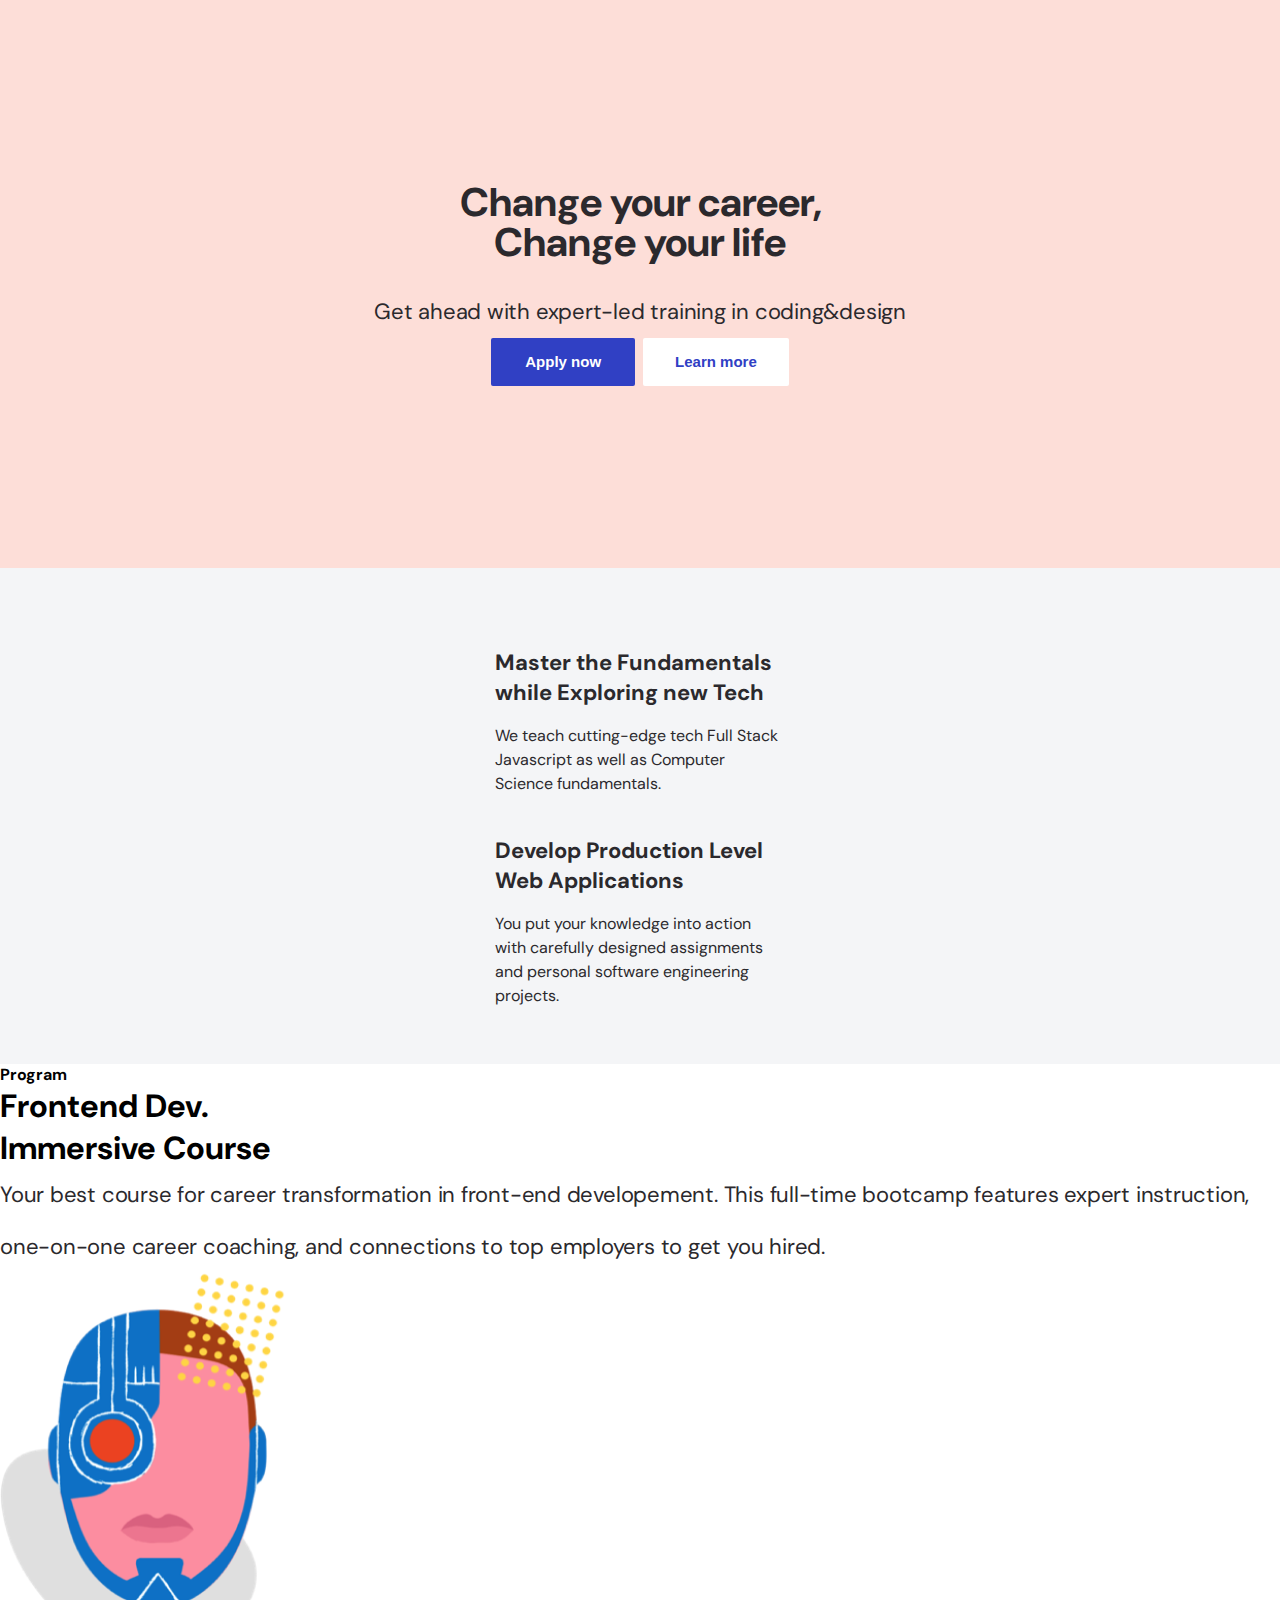
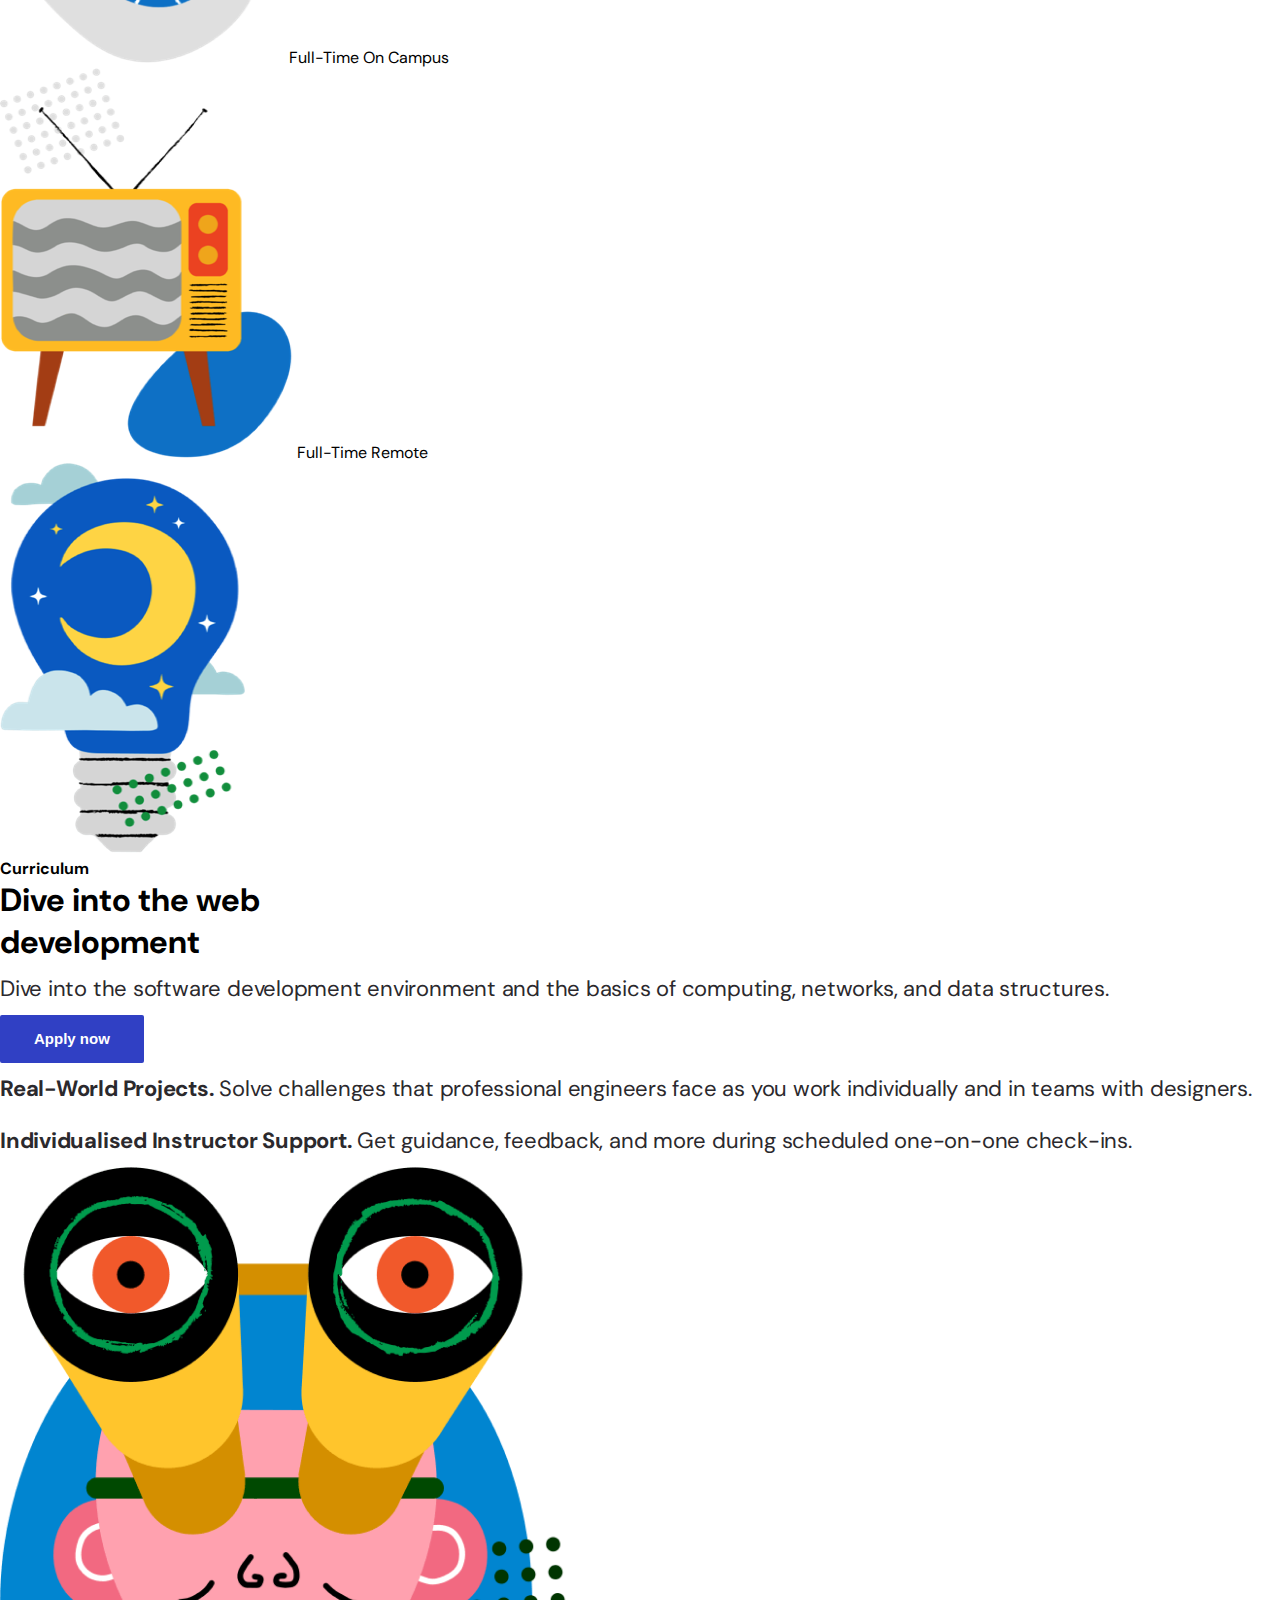
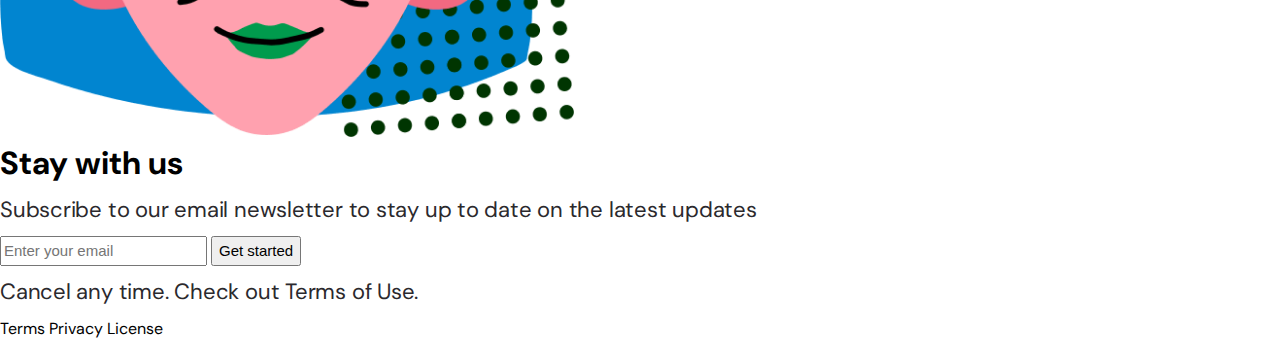
<file: final project/index.html>
<!DOCTYPE html>
<html lang="en">
<head>
    <meta charset="UTF-8">
    <meta name="viewport" content="width=device-width, initial-scale=1.0">
    <link href="https://fonts.googleapis.com/css2?family=DM+Sans:wght@400;500;700&display=swap" rel="stylesheet">
    <link rel="stylesheet" href="./grid.min.css">
    <link rel="stylesheet" href="./style.css">
    <title>final project</title>
</head>
<body>
    <header class="landing">
        <h1> Change your career,</br> Change your life</h1>
        <p>Get ahead with expert-led training in coding&amp;design</p>
        <div class="landing-button">
            <button type="button" class="apply-button">Apply now</button>
            <button type="button" class="learn-button">Learn more</button>    
        </div>
    </header>

    <main>
        <section class="testimonials">
            <dl>
                <div>
                    <dt>Master the Fundamentals while Exploring new Tech</dt>
                    <dd class="testimonials-center"> We teach cutting-edge tech Full Stack Javascript as well as Computer Science fundamentals. </dd>
                </div>
                <div>
                    <dt>Develop Production Level Web Applications</dt>
                    <dd>You put your knowledge into action with carefully designed assignments and personal software engineering projects.</dd>
                </div>
            </dl>
        </section>

        <section class="program">
            <strong>Program</strong>
            <h1>Frontend Dev.</br>Immersive Course</h1>
            <p>Your best course for career transformation in front-end developement. This full-time bootcamp features expert instruction, one-on-one career coaching, and connections to top employers to get you hired.</p>
            
            <ul class= "neomorphism">
                <li>
                    <img src="assets/img-fulltime-campus.png" alt="Human and Robot" />
                    Full-Time On Campus
                </li>
                <li>
                    <img src="assets/img-fulltime-remote.png" alt="television" />
                    Full-Time Remote
                </li>
                <li>
                    <img src="assets/img-parttime-flex.png" alt="Moon in a bulb" />
                </li>
            </ul>
        </section>

        <section class="curriculum">
            <header>
                <strong>Curriculum</strong>
                <h1>Dive into the web</br> development</h1>
            </header>
            
            <span class="curriculum-content"> 
                <p>Dive into the software development environment and the basics of computing, networks, and data structures.</p>
                <button type="button" class="apply-button">Apply now</button>
                <p><strong>Real-World Projects.</strong> Solve challenges that professional engineers face as you work individually and in teams with designers.</p>
                <p><strong>Individualised Instructor Support.</strong> Get guidance, feedback, and more during scheduled one-on-one check-ins.</p>
            </span>
        </section>
    </main>

    <aside class="banner">
        <div class="banner-head">
            <img src="assets/img-banner.png" alt="A woman" />
            <h1>Stay with us</h1>
            <p>Subscribe to our email newsletter to stay up to date on the latest updates</p>
        </div>
        
        <div class="input-content">
            <input type="email" placeholder="Enter your email" />
            <button type="button" class="get started">Get started</button>
            <p>Cancel any time. Check out <a href="#" target="_blank">Terms of Use</a>.</p>
        </div>
    </aside>

    <footer>
        <a href="#" target="_blank">Terms</a>
        <a href="#" target="_blank">Privacy</a>
        <a href="#" target="_blank">License</a>
    </footer>
</body>
</html>
</file>
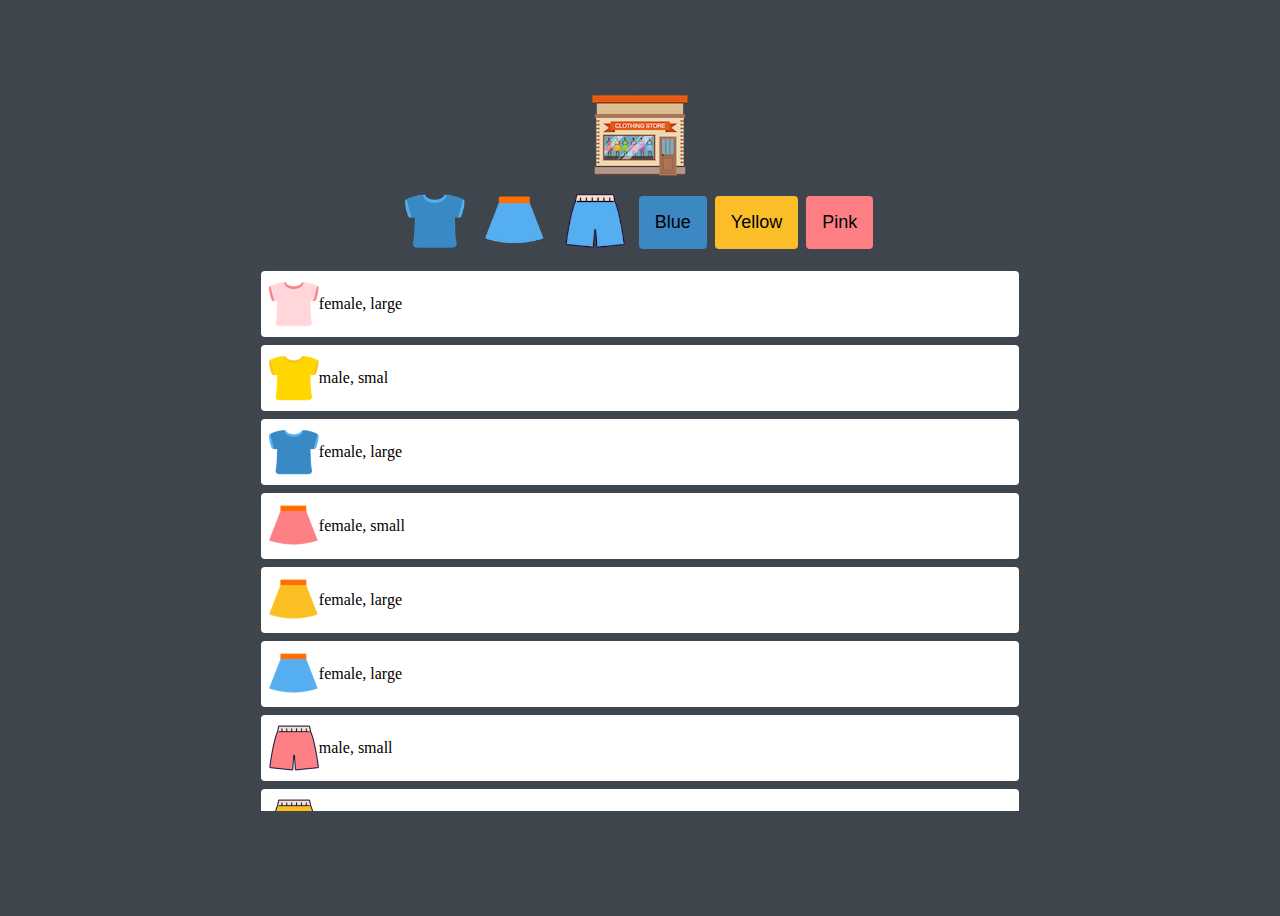
<file: shopping-template/index.html>
<!DOCTYPE html>
<html lang="en">
  <head>
    <meta charset="UTF-8" />
    <meta name="viewport" content="width=device-width, initial-scale=1.0" />
    <title>Online Shopping</title>
    <link rel="stylesheet" href="style.css" />
    <script src="src/main.js" defer></script>
  </head>
  <body>
        <!-- Logo -->
        <img src="../shopping-template/img/logo.png" alt="logo" class="logo" />
    
        <!-- Buttons -->
        <div class="buttons">
        <button class="btn">
            <img 
                src="../shopping-template/img/blue_t.png" 
                alt="tshirt" 
                class="imgBtn" 
                data-key="type" 
                data-value="tshirt" 
            />
        </button>
        <button class="btn">
            <img 
                src="../shopping-template/img/blue_s.png" 
                alt="skrit" 
                class="imgBtn" 
                data-key="type"
                data-value="skirt"
            />
        </button>
        <button class="btn">
            <img 
                src="../shopping-template/img/blue_p.png" 
                alt="pants" 
                class="imgBtn"
                data-key="type"
                data-value="pants"
            />
        </button>
        <button class="btn colorBtn blue" data-key="color" data-value="blue" />
            Blue
        </button>
        <button class="btn colorBtn yellow" data-key="color" data-value="yellow" />
            Yellow
        </button>
        <button class="btn colorBtn pink" data-key="color" data-value="pink" />
            Pink
        </button>
        </div>
        
        <!-- Items -->
        <ul class="items"></ul>
    </body>
</html>
</file>
<file: shopping-template/style.css>
:root {
  /* color */
  --color-black: #3f454d;
  --color-white: #ffffff;
  --color-blue: #3b88c3;
  --color-yellow: #fbbe28;
  --color-pink: #fd7f84;
  --color-light-grey: #dfdfdf;

  /* size */
  --base-space: 8px;
  --size-button: 60px;
  --size-border: 4px;
  --size-thumbnail: 50px;
  --font-size: 18px;

  /* annimation */
  --annimation-duration: 300ms;
}

* {
  box-sizing: border-box;
}

body {
  height: 100vh;
  background-color: var(--color-black);
  display: flex;
  flex-direction: column;
  justify-content: center;
  align-items: center;
}

/* 아이콘 커졌다 작아졌다 효과 */

.logo {
  cursor: pointer;
  transition: transform var(--annimation-duration) ease;
}

/* hover 공부 하기 */
.logo:hover {
  transform: scale(1.1);
}

/* Buttons */

.btn {
  background-color: transparent;
  /* 투명 */
  border: none;
  outline: none;
  cursor: pointer;
  transition: transform var(--annimation-duration) ease;
  margin-right: var(--base-space);
}

.btn:hover,
.logo:hover {
  transform: scale(1.1);
}

.buttons {
  display: flex;
  align-items: center;
}

.imgBtn {
  width: var(--size-button);
  height: var(--size-button);
}

.colorBtn {
  font-size: var(--font-size);
  padding: calc(var(--base-space) * 2);
  /* 계산 가능 한 calc */
  border-radius: var(--size-border);
}

.blue {
  background-color: var(--color-blue);
}

.yellow {
  background-color: var(--color-yellow);
}

.pink {
  background-color: var(--color-pink);
}

/* items */

.items {
  width: 60%;
  height: 60%;
  list-style: none;
  padding-left: 0;
  /* 스크롤 하게 하는 방법 */
  overflow-y: scroll;
}

.item {
  background-color: var(--color-white);
  display: flex;
  align-items: center;
  padding: var(--base-space);
  border-radius: var(--size-border);
  margin-bottom: var(--base-space);
}

.item__thumbnail {
  width: var(--size-thumbnail);
  height: var(--size-thumbnail);
}

.item__description {
  margin-left: var(--base-space);
  font-size: var(--font-size);
}
</file>
<file: final project/grid.min.css>
.sr-only{position:absolute;width:1px;height:1px;padding:0;margin:-1px;overflow:hidden;clip:rect(0, 0, 0, 0);white-space:nowrap;border:0}.sr-only-focusable:active,.sr-only-focusable:focus{position:static;width:auto;height:auto;overflow:visible;clip:auto;white-space:normal}/*!
 * Bootstrap Grid v4.4.1 (https://getbootstrap.com/)
 * Copyright 2011-2019 The Bootstrap Authors
 * Copyright 2011-2019 Twitter, Inc.
 * Licensed under MIT (https://github.com/twbs/bootstrap/blob/master/LICENSE)
 */html{-webkit-box-sizing:border-box;box-sizing:border-box;-ms-overflow-style:scrollbar}*,*::before,*::after{-webkit-box-sizing:inherit;box-sizing:inherit}.container{width:100%;padding-right:15px;padding-left:15px;margin-right:auto;margin-left:auto}@media (min-width: 576px){.container{max-width:540px}}@media (min-width: 768px){.container{max-width:720px}}@media (min-width: 992px){.container{max-width:960px}}@media (min-width: 1200px){.container{max-width:1140px}}.container-fluid,.container-sm,.container-md,.container-lg,.container-xl{width:100%;padding-right:15px;padding-left:15px;margin-right:auto;margin-left:auto}@media (min-width: 576px){.container,.container-sm{max-width:540px}}@media (min-width: 768px){.container,.container-sm,.container-md{max-width:720px}}@media (min-width: 992px){.container,.container-sm,.container-md,.container-lg{max-width:960px}}@media (min-width: 1200px){.container,.container-sm,.container-md,.container-lg,.container-xl{max-width:1140px}}.row{display:-webkit-box;display:-ms-flexbox;display:flex;-ms-flex-wrap:wrap;flex-wrap:wrap;margin-right:-15px;margin-left:-15px}.no-gutters{margin-right:0;margin-left:0}.no-gutters>.col,.no-gutters>[class*="col-"]{padding-right:0;padding-left:0}.col-1,.col-2,.col-3,.col-4,.col-5,.col-6,.col-7,.col-8,.col-9,.col-10,.col-11,.col-12,.col,.col-auto,.col-sm-1,.col-sm-2,.col-sm-3,.col-sm-4,.col-sm-5,.col-sm-6,.col-sm-7,.col-sm-8,.col-sm-9,.col-sm-10,.col-sm-11,.col-sm-12,.col-sm,.col-sm-auto,.col-md-1,.col-md-2,.col-md-3,.col-md-4,.col-md-5,.col-md-6,.col-md-7,.col-md-8,.col-md-9,.col-md-10,.col-md-11,.col-md-12,.col-md,.col-md-auto,.col-lg-1,.col-lg-2,.col-lg-3,.col-lg-4,.col-lg-5,.col-lg-6,.col-lg-7,.col-lg-8,.col-lg-9,.col-lg-10,.col-lg-11,.col-lg-12,.col-lg,.col-lg-auto,.col-xl-1,.col-xl-2,.col-xl-3,.col-xl-4,.col-xl-5,.col-xl-6,.col-xl-7,.col-xl-8,.col-xl-9,.col-xl-10,.col-xl-11,.col-xl-12,.col-xl,.col-xl-auto{position:relative;width:100%;padding-right:15px;padding-left:15px}.col{-ms-flex-preferred-size:0;flex-basis:0;-webkit-box-flex:1;-ms-flex-positive:1;flex-grow:1;max-width:100%}.row-cols-1>*{-webkit-box-flex:0;-ms-flex:0 0 100%;flex:0 0 100%;max-width:100%}.row-cols-2>*{-webkit-box-flex:0;-ms-flex:0 0 50%;flex:0 0 50%;max-width:50%}.row-cols-3>*{-webkit-box-flex:0;-ms-flex:0 0 33.3333333333%;flex:0 0 33.3333333333%;max-width:33.3333333333%}.row-cols-4>*{-webkit-box-flex:0;-ms-flex:0 0 25%;flex:0 0 25%;max-width:25%}.row-cols-5>*{-webkit-box-flex:0;-ms-flex:0 0 20%;flex:0 0 20%;max-width:20%}.row-cols-6>*{-webkit-box-flex:0;-ms-flex:0 0 16.6666666667%;flex:0 0 16.6666666667%;max-width:16.6666666667%}.col-auto{-webkit-box-flex:0;-ms-flex:0 0 auto;flex:0 0 auto;width:auto;max-width:100%}.col-1{-webkit-box-flex:0;-ms-flex:0 0 8.3333333333%;flex:0 0 8.3333333333%;max-width:8.3333333333%}.col-2{-webkit-box-flex:0;-ms-flex:0 0 16.6666666667%;flex:0 0 16.6666666667%;max-width:16.6666666667%}.col-3{-webkit-box-flex:0;-ms-flex:0 0 25%;flex:0 0 25%;max-width:25%}.col-4{-webkit-box-flex:0;-ms-flex:0 0 33.3333333333%;flex:0 0 33.3333333333%;max-width:33.3333333333%}.col-5{-webkit-box-flex:0;-ms-flex:0 0 41.6666666667%;flex:0 0 41.6666666667%;max-width:41.6666666667%}.col-6{-webkit-box-flex:0;-ms-flex:0 0 50%;flex:0 0 50%;max-width:50%}.col-7{-webkit-box-flex:0;-ms-flex:0 0 58.3333333333%;flex:0 0 58.3333333333%;max-width:58.3333333333%}.col-8{-webkit-box-flex:0;-ms-flex:0 0 66.6666666667%;flex:0 0 66.6666666667%;max-width:66.6666666667%}.col-9{-webkit-box-flex:0;-ms-flex:0 0 75%;flex:0 0 75%;max-width:75%}.col-10{-webkit-box-flex:0;-ms-flex:0 0 83.3333333333%;flex:0 0 83.3333333333%;max-width:83.3333333333%}.col-11{-webkit-box-flex:0;-ms-flex:0 0 91.6666666667%;flex:0 0 91.6666666667%;max-width:91.6666666667%}.col-12{-webkit-box-flex:0;-ms-flex:0 0 100%;flex:0 0 100%;max-width:100%}.order-first{-webkit-box-ordinal-group:0;-ms-flex-order:-1;order:-1}.order-last{-webkit-box-ordinal-group:14;-ms-flex-order:13;order:13}.order-0{-webkit-box-ordinal-group:1;-ms-flex-order:0;order:0}.order-1{-webkit-box-ordinal-group:2;-ms-flex-order:1;order:1}.order-2{-webkit-box-ordinal-group:3;-ms-flex-order:2;order:2}.order-3{-webkit-box-ordinal-group:4;-ms-flex-order:3;order:3}.order-4{-webkit-box-ordinal-group:5;-ms-flex-order:4;order:4}.order-5{-webkit-box-ordinal-group:6;-ms-flex-order:5;order:5}.order-6{-webkit-box-ordinal-group:7;-ms-flex-order:6;order:6}.order-7{-webkit-box-ordinal-group:8;-ms-flex-order:7;order:7}.order-8{-webkit-box-ordinal-group:9;-ms-flex-order:8;order:8}.order-9{-webkit-box-ordinal-group:10;-ms-flex-order:9;order:9}.order-10{-webkit-box-ordinal-group:11;-ms-flex-order:10;order:10}.order-11{-webkit-box-ordinal-group:12;-ms-flex-order:11;order:11}.order-12{-webkit-box-ordinal-group:13;-ms-flex-order:12;order:12}.offset-1{margin-left:8.3333333333%}.offset-2{margin-left:16.6666666667%}.offset-3{margin-left:25%}.offset-4{margin-left:33.3333333333%}.offset-5{margin-left:41.6666666667%}.offset-6{margin-left:50%}.offset-7{margin-left:58.3333333333%}.offset-8{margin-left:66.6666666667%}.offset-9{margin-left:75%}.offset-10{margin-left:83.3333333333%}.offset-11{margin-left:91.6666666667%}@media (min-width: 576px){.col-sm{-ms-flex-preferred-size:0;flex-basis:0;-webkit-box-flex:1;-ms-flex-positive:1;flex-grow:1;max-width:100%}.row-cols-sm-1>*{-webkit-box-flex:0;-ms-flex:0 0 100%;flex:0 0 100%;max-width:100%}.row-cols-sm-2>*{-webkit-box-flex:0;-ms-flex:0 0 50%;flex:0 0 50%;max-width:50%}.row-cols-sm-3>*{-webkit-box-flex:0;-ms-flex:0 0 33.3333333333%;flex:0 0 33.3333333333%;max-width:33.3333333333%}.row-cols-sm-4>*{-webkit-box-flex:0;-ms-flex:0 0 25%;flex:0 0 25%;max-width:25%}.row-cols-sm-5>*{-webkit-box-flex:0;-ms-flex:0 0 20%;flex:0 0 20%;max-width:20%}.row-cols-sm-6>*{-webkit-box-flex:0;-ms-flex:0 0 16.6666666667%;flex:0 0 16.6666666667%;max-width:16.6666666667%}.col-sm-auto{-webkit-box-flex:0;-ms-flex:0 0 auto;flex:0 0 auto;width:auto;max-width:100%}.col-sm-1{-webkit-box-flex:0;-ms-flex:0 0 8.3333333333%;flex:0 0 8.3333333333%;max-width:8.3333333333%}.col-sm-2{-webkit-box-flex:0;-ms-flex:0 0 16.6666666667%;flex:0 0 16.6666666667%;max-width:16.6666666667%}.col-sm-3{-webkit-box-flex:0;-ms-flex:0 0 25%;flex:0 0 25%;max-width:25%}.col-sm-4{-webkit-box-flex:0;-ms-flex:0 0 33.3333333333%;flex:0 0 33.3333333333%;max-width:33.3333333333%}.col-sm-5{-webkit-box-flex:0;-ms-flex:0 0 41.6666666667%;flex:0 0 41.6666666667%;max-width:41.6666666667%}.col-sm-6{-webkit-box-flex:0;-ms-flex:0 0 50%;flex:0 0 50%;max-width:50%}.col-sm-7{-webkit-box-flex:0;-ms-flex:0 0 58.3333333333%;flex:0 0 58.3333333333%;max-width:58.3333333333%}.col-sm-8{-webkit-box-flex:0;-ms-flex:0 0 66.6666666667%;flex:0 0 66.6666666667%;max-width:66.6666666667%}.col-sm-9{-webkit-box-flex:0;-ms-flex:0 0 75%;flex:0 0 75%;max-width:75%}.col-sm-10{-webkit-box-flex:0;-ms-flex:0 0 83.3333333333%;flex:0 0 83.3333333333%;max-width:83.3333333333%}.col-sm-11{-webkit-box-flex:0;-ms-flex:0 0 91.6666666667%;flex:0 0 91.6666666667%;max-width:91.6666666667%}.col-sm-12{-webkit-box-flex:0;-ms-flex:0 0 100%;flex:0 0 100%;max-width:100%}.order-sm-first{-webkit-box-ordinal-group:0;-ms-flex-order:-1;order:-1}.order-sm-last{-webkit-box-ordinal-group:14;-ms-flex-order:13;order:13}.order-sm-0{-webkit-box-ordinal-group:1;-ms-flex-order:0;order:0}.order-sm-1{-webkit-box-ordinal-group:2;-ms-flex-order:1;order:1}.order-sm-2{-webkit-box-ordinal-group:3;-ms-flex-order:2;order:2}.order-sm-3{-webkit-box-ordinal-group:4;-ms-flex-order:3;order:3}.order-sm-4{-webkit-box-ordinal-group:5;-ms-flex-order:4;order:4}.order-sm-5{-webkit-box-ordinal-group:6;-ms-flex-order:5;order:5}.order-sm-6{-webkit-box-ordinal-group:7;-ms-flex-order:6;order:6}.order-sm-7{-webkit-box-ordinal-group:8;-ms-flex-order:7;order:7}.order-sm-8{-webkit-box-ordinal-group:9;-ms-flex-order:8;order:8}.order-sm-9{-webkit-box-ordinal-group:10;-ms-flex-order:9;order:9}.order-sm-10{-webkit-box-ordinal-group:11;-ms-flex-order:10;order:10}.order-sm-11{-webkit-box-ordinal-group:12;-ms-flex-order:11;order:11}.order-sm-12{-webkit-box-ordinal-group:13;-ms-flex-order:12;order:12}.offset-sm-0{margin-left:0}.offset-sm-1{margin-left:8.3333333333%}.offset-sm-2{margin-left:16.6666666667%}.offset-sm-3{margin-left:25%}.offset-sm-4{margin-left:33.3333333333%}.offset-sm-5{margin-left:41.6666666667%}.offset-sm-6{margin-left:50%}.offset-sm-7{margin-left:58.3333333333%}.offset-sm-8{margin-left:66.6666666667%}.offset-sm-9{margin-left:75%}.offset-sm-10{margin-left:83.3333333333%}.offset-sm-11{margin-left:91.6666666667%}}@media (min-width: 768px){.col-md{-ms-flex-preferred-size:0;flex-basis:0;-webkit-box-flex:1;-ms-flex-positive:1;flex-grow:1;max-width:100%}.row-cols-md-1>*{-webkit-box-flex:0;-ms-flex:0 0 100%;flex:0 0 100%;max-width:100%}.row-cols-md-2>*{-webkit-box-flex:0;-ms-flex:0 0 50%;flex:0 0 50%;max-width:50%}.row-cols-md-3>*{-webkit-box-flex:0;-ms-flex:0 0 33.3333333333%;flex:0 0 33.3333333333%;max-width:33.3333333333%}.row-cols-md-4>*{-webkit-box-flex:0;-ms-flex:0 0 25%;flex:0 0 25%;max-width:25%}.row-cols-md-5>*{-webkit-box-flex:0;-ms-flex:0 0 20%;flex:0 0 20%;max-width:20%}.row-cols-md-6>*{-webkit-box-flex:0;-ms-flex:0 0 16.6666666667%;flex:0 0 16.6666666667%;max-width:16.6666666667%}.col-md-auto{-webkit-box-flex:0;-ms-flex:0 0 auto;flex:0 0 auto;width:auto;max-width:100%}.col-md-1{-webkit-box-flex:0;-ms-flex:0 0 8.3333333333%;flex:0 0 8.3333333333%;max-width:8.3333333333%}.col-md-2{-webkit-box-flex:0;-ms-flex:0 0 16.6666666667%;flex:0 0 16.6666666667%;max-width:16.6666666667%}.col-md-3{-webkit-box-flex:0;-ms-flex:0 0 25%;flex:0 0 25%;max-width:25%}.col-md-4{-webkit-box-flex:0;-ms-flex:0 0 33.3333333333%;flex:0 0 33.3333333333%;max-width:33.3333333333%}.col-md-5{-webkit-box-flex:0;-ms-flex:0 0 41.6666666667%;flex:0 0 41.6666666667%;max-width:41.6666666667%}.col-md-6{-webkit-box-flex:0;-ms-flex:0 0 50%;flex:0 0 50%;max-width:50%}.col-md-7{-webkit-box-flex:0;-ms-flex:0 0 58.3333333333%;flex:0 0 58.3333333333%;max-width:58.3333333333%}.col-md-8{-webkit-box-flex:0;-ms-flex:0 0 66.6666666667%;flex:0 0 66.6666666667%;max-width:66.6666666667%}.col-md-9{-webkit-box-flex:0;-ms-flex:0 0 75%;flex:0 0 75%;max-width:75%}.col-md-10{-webkit-box-flex:0;-ms-flex:0 0 83.3333333333%;flex:0 0 83.3333333333%;max-width:83.3333333333%}.col-md-11{-webkit-box-flex:0;-ms-flex:0 0 91.6666666667%;flex:0 0 91.6666666667%;max-width:91.6666666667%}.col-md-12{-webkit-box-flex:0;-ms-flex:0 0 100%;flex:0 0 100%;max-width:100%}.order-md-first{-webkit-box-ordinal-group:0;-ms-flex-order:-1;order:-1}.order-md-last{-webkit-box-ordinal-group:14;-ms-flex-order:13;order:13}.order-md-0{-webkit-box-ordinal-group:1;-ms-flex-order:0;order:0}.order-md-1{-webkit-box-ordinal-group:2;-ms-flex-order:1;order:1}.order-md-2{-webkit-box-ordinal-group:3;-ms-flex-order:2;order:2}.order-md-3{-webkit-box-ordinal-group:4;-ms-flex-order:3;order:3}.order-md-4{-webkit-box-ordinal-group:5;-ms-flex-order:4;order:4}.order-md-5{-webkit-box-ordinal-group:6;-ms-flex-order:5;order:5}.order-md-6{-webkit-box-ordinal-group:7;-ms-flex-order:6;order:6}.order-md-7{-webkit-box-ordinal-group:8;-ms-flex-order:7;order:7}.order-md-8{-webkit-box-ordinal-group:9;-ms-flex-order:8;order:8}.order-md-9{-webkit-box-ordinal-group:10;-ms-flex-order:9;order:9}.order-md-10{-webkit-box-ordinal-group:11;-ms-flex-order:10;order:10}.order-md-11{-webkit-box-ordinal-group:12;-ms-flex-order:11;order:11}.order-md-12{-webkit-box-ordinal-group:13;-ms-flex-order:12;order:12}.offset-md-0{margin-left:0}.offset-md-1{margin-left:8.3333333333%}.offset-md-2{margin-left:16.6666666667%}.offset-md-3{margin-left:25%}.offset-md-4{margin-left:33.3333333333%}.offset-md-5{margin-left:41.6666666667%}.offset-md-6{margin-left:50%}.offset-md-7{margin-left:58.3333333333%}.offset-md-8{margin-left:66.6666666667%}.offset-md-9{margin-left:75%}.offset-md-10{margin-left:83.3333333333%}.offset-md-11{margin-left:91.6666666667%}}@media (min-width: 992px){.col-lg{-ms-flex-preferred-size:0;flex-basis:0;-webkit-box-flex:1;-ms-flex-positive:1;flex-grow:1;max-width:100%}.row-cols-lg-1>*{-webkit-box-flex:0;-ms-flex:0 0 100%;flex:0 0 100%;max-width:100%}.row-cols-lg-2>*{-webkit-box-flex:0;-ms-flex:0 0 50%;flex:0 0 50%;max-width:50%}.row-cols-lg-3>*{-webkit-box-flex:0;-ms-flex:0 0 33.3333333333%;flex:0 0 33.3333333333%;max-width:33.3333333333%}.row-cols-lg-4>*{-webkit-box-flex:0;-ms-flex:0 0 25%;flex:0 0 25%;max-width:25%}.row-cols-lg-5>*{-webkit-box-flex:0;-ms-flex:0 0 20%;flex:0 0 20%;max-width:20%}.row-cols-lg-6>*{-webkit-box-flex:0;-ms-flex:0 0 16.6666666667%;flex:0 0 16.6666666667%;max-width:16.6666666667%}.col-lg-auto{-webkit-box-flex:0;-ms-flex:0 0 auto;flex:0 0 auto;width:auto;max-width:100%}.col-lg-1{-webkit-box-flex:0;-ms-flex:0 0 8.3333333333%;flex:0 0 8.3333333333%;max-width:8.3333333333%}.col-lg-2{-webkit-box-flex:0;-ms-flex:0 0 16.6666666667%;flex:0 0 16.6666666667%;max-width:16.6666666667%}.col-lg-3{-webkit-box-flex:0;-ms-flex:0 0 25%;flex:0 0 25%;max-width:25%}.col-lg-4{-webkit-box-flex:0;-ms-flex:0 0 33.3333333333%;flex:0 0 33.3333333333%;max-width:33.3333333333%}.col-lg-5{-webkit-box-flex:0;-ms-flex:0 0 41.6666666667%;flex:0 0 41.6666666667%;max-width:41.6666666667%}.col-lg-6{-webkit-box-flex:0;-ms-flex:0 0 50%;flex:0 0 50%;max-width:50%}.col-lg-7{-webkit-box-flex:0;-ms-flex:0 0 58.3333333333%;flex:0 0 58.3333333333%;max-width:58.3333333333%}.col-lg-8{-webkit-box-flex:0;-ms-flex:0 0 66.6666666667%;flex:0 0 66.6666666667%;max-width:66.6666666667%}.col-lg-9{-webkit-box-flex:0;-ms-flex:0 0 75%;flex:0 0 75%;max-width:75%}.col-lg-10{-webkit-box-flex:0;-ms-flex:0 0 83.3333333333%;flex:0 0 83.3333333333%;max-width:83.3333333333%}.col-lg-11{-webkit-box-flex:0;-ms-flex:0 0 91.6666666667%;flex:0 0 91.6666666667%;max-width:91.6666666667%}.col-lg-12{-webkit-box-flex:0;-ms-flex:0 0 100%;flex:0 0 100%;max-width:100%}.order-lg-first{-webkit-box-ordinal-group:0;-ms-flex-order:-1;order:-1}.order-lg-last{-webkit-box-ordinal-group:14;-ms-flex-order:13;order:13}.order-lg-0{-webkit-box-ordinal-group:1;-ms-flex-order:0;order:0}.order-lg-1{-webkit-box-ordinal-group:2;-ms-flex-order:1;order:1}.order-lg-2{-webkit-box-ordinal-group:3;-ms-flex-order:2;order:2}.order-lg-3{-webkit-box-ordinal-group:4;-ms-flex-order:3;order:3}.order-lg-4{-webkit-box-ordinal-group:5;-ms-flex-order:4;order:4}.order-lg-5{-webkit-box-ordinal-group:6;-ms-flex-order:5;order:5}.order-lg-6{-webkit-box-ordinal-group:7;-ms-flex-order:6;order:6}.order-lg-7{-webkit-box-ordinal-group:8;-ms-flex-order:7;order:7}.order-lg-8{-webkit-box-ordinal-group:9;-ms-flex-order:8;order:8}.order-lg-9{-webkit-box-ordinal-group:10;-ms-flex-order:9;order:9}.order-lg-10{-webkit-box-ordinal-group:11;-ms-flex-order:10;order:10}.order-lg-11{-webkit-box-ordinal-group:12;-ms-flex-order:11;order:11}.order-lg-12{-webkit-box-ordinal-group:13;-ms-flex-order:12;order:12}.offset-lg-0{margin-left:0}.offset-lg-1{margin-left:8.3333333333%}.offset-lg-2{margin-left:16.6666666667%}.offset-lg-3{margin-left:25%}.offset-lg-4{margin-left:33.3333333333%}.offset-lg-5{margin-left:41.6666666667%}.offset-lg-6{margin-left:50%}.offset-lg-7{margin-left:58.3333333333%}.offset-lg-8{margin-left:66.6666666667%}.offset-lg-9{margin-left:75%}.offset-lg-10{margin-left:83.3333333333%}.offset-lg-11{margin-left:91.6666666667%}}@media (min-width: 1200px){.col-xl{-ms-flex-preferred-size:0;flex-basis:0;-webkit-box-flex:1;-ms-flex-positive:1;flex-grow:1;max-width:100%}.row-cols-xl-1>*{-webkit-box-flex:0;-ms-flex:0 0 100%;flex:0 0 100%;max-width:100%}.row-cols-xl-2>*{-webkit-box-flex:0;-ms-flex:0 0 50%;flex:0 0 50%;max-width:50%}.row-cols-xl-3>*{-webkit-box-flex:0;-ms-flex:0 0 33.3333333333%;flex:0 0 33.3333333333%;max-width:33.3333333333%}.row-cols-xl-4>*{-webkit-box-flex:0;-ms-flex:0 0 25%;flex:0 0 25%;max-width:25%}.row-cols-xl-5>*{-webkit-box-flex:0;-ms-flex:0 0 20%;flex:0 0 20%;max-width:20%}.row-cols-xl-6>*{-webkit-box-flex:0;-ms-flex:0 0 16.6666666667%;flex:0 0 16.6666666667%;max-width:16.6666666667%}.col-xl-auto{-webkit-box-flex:0;-ms-flex:0 0 auto;flex:0 0 auto;width:auto;max-width:100%}.col-xl-1{-webkit-box-flex:0;-ms-flex:0 0 8.3333333333%;flex:0 0 8.3333333333%;max-width:8.3333333333%}.col-xl-2{-webkit-box-flex:0;-ms-flex:0 0 16.6666666667%;flex:0 0 16.6666666667%;max-width:16.6666666667%}.col-xl-3{-webkit-box-flex:0;-ms-flex:0 0 25%;flex:0 0 25%;max-width:25%}.col-xl-4{-webkit-box-flex:0;-ms-flex:0 0 33.3333333333%;flex:0 0 33.3333333333%;max-width:33.3333333333%}.col-xl-5{-webkit-box-flex:0;-ms-flex:0 0 41.6666666667%;flex:0 0 41.6666666667%;max-width:41.6666666667%}.col-xl-6{-webkit-box-flex:0;-ms-flex:0 0 50%;flex:0 0 50%;max-width:50%}.col-xl-7{-webkit-box-flex:0;-ms-flex:0 0 58.3333333333%;flex:0 0 58.3333333333%;max-width:58.3333333333%}.col-xl-8{-webkit-box-flex:0;-ms-flex:0 0 66.6666666667%;flex:0 0 66.6666666667%;max-width:66.6666666667%}.col-xl-9{-webkit-box-flex:0;-ms-flex:0 0 75%;flex:0 0 75%;max-width:75%}.col-xl-10{-webkit-box-flex:0;-ms-flex:0 0 83.3333333333%;flex:0 0 83.3333333333%;max-width:83.3333333333%}.col-xl-11{-webkit-box-flex:0;-ms-flex:0 0 91.6666666667%;flex:0 0 91.6666666667%;max-width:91.6666666667%}.col-xl-12{-webkit-box-flex:0;-ms-flex:0 0 100%;flex:0 0 100%;max-width:100%}.order-xl-first{-webkit-box-ordinal-group:0;-ms-flex-order:-1;order:-1}.order-xl-last{-webkit-box-ordinal-group:14;-ms-flex-order:13;order:13}.order-xl-0{-webkit-box-ordinal-group:1;-ms-flex-order:0;order:0}.order-xl-1{-webkit-box-ordinal-group:2;-ms-flex-order:1;order:1}.order-xl-2{-webkit-box-ordinal-group:3;-ms-flex-order:2;order:2}.order-xl-3{-webkit-box-ordinal-group:4;-ms-flex-order:3;order:3}.order-xl-4{-webkit-box-ordinal-group:5;-ms-flex-order:4;order:4}.order-xl-5{-webkit-box-ordinal-group:6;-ms-flex-order:5;order:5}.order-xl-6{-webkit-box-ordinal-group:7;-ms-flex-order:6;order:6}.order-xl-7{-webkit-box-ordinal-group:8;-ms-flex-order:7;order:7}.order-xl-8{-webkit-box-ordinal-group:9;-ms-flex-order:8;order:8}.order-xl-9{-webkit-box-ordinal-group:10;-ms-flex-order:9;order:9}.order-xl-10{-webkit-box-ordinal-group:11;-ms-flex-order:10;order:10}.order-xl-11{-webkit-box-ordinal-group:12;-ms-flex-order:11;order:11}.order-xl-12{-webkit-box-ordinal-group:13;-ms-flex-order:12;order:12}.offset-xl-0{margin-left:0}.offset-xl-1{margin-left:8.3333333333%}.offset-xl-2{margin-left:16.6666666667%}.offset-xl-3{margin-left:25%}.offset-xl-4{margin-left:33.3333333333%}.offset-xl-5{margin-left:41.6666666667%}.offset-xl-6{margin-left:50%}.offset-xl-7{margin-left:58.3333333333%}.offset-xl-8{margin-left:66.6666666667%}.offset-xl-9{margin-left:75%}.offset-xl-10{margin-left:83.3333333333%}.offset-xl-11{margin-left:91.6666666667%}}.d-none{display:none !important}.d-inline{display:inline !important}.d-inline-block{display:inline-block !important}.d-block{display:block !important}.d-table{display:table !important}.d-table-row{display:table-row !important}.d-table-cell{display:table-cell !important}.d-flex{display:-webkit-box !important;display:-ms-flexbox !important;display:flex !important}.d-inline-flex{display:-webkit-inline-box !important;display:-ms-inline-flexbox !important;display:inline-flex !important}@media (min-width: 576px){.d-sm-none{display:none !important}.d-sm-inline{display:inline !important}.d-sm-inline-block{display:inline-block !important}.d-sm-block{display:block !important}.d-sm-table{display:table !important}.d-sm-table-row{display:table-row !important}.d-sm-table-cell{display:table-cell !important}.d-sm-flex{display:-webkit-box !important;display:-ms-flexbox !important;display:flex !important}.d-sm-inline-flex{display:-webkit-inline-box !important;display:-ms-inline-flexbox !important;display:inline-flex !important}}@media (min-width: 768px){.d-md-none{display:none !important}.d-md-inline{display:inline !important}.d-md-inline-block{display:inline-block !important}.d-md-block{display:block !important}.d-md-table{display:table !important}.d-md-table-row{display:table-row !important}.d-md-table-cell{display:table-cell !important}.d-md-flex{display:-webkit-box !important;display:-ms-flexbox !important;display:flex !important}.d-md-inline-flex{display:-webkit-inline-box !important;display:-ms-inline-flexbox !important;display:inline-flex !important}}@media (min-width: 992px){.d-lg-none{display:none !important}.d-lg-inline{display:inline !important}.d-lg-inline-block{display:inline-block !important}.d-lg-block{display:block !important}.d-lg-table{display:table !important}.d-lg-table-row{display:table-row !important}.d-lg-table-cell{display:table-cell !important}.d-lg-flex{display:-webkit-box !important;display:-ms-flexbox !important;display:flex !important}.d-lg-inline-flex{display:-webkit-inline-box !important;display:-ms-inline-flexbox !important;display:inline-flex !important}}@media (min-width: 1200px){.d-xl-none{display:none !important}.d-xl-inline{display:inline !important}.d-xl-inline-block{display:inline-block !important}.d-xl-block{display:block !important}.d-xl-table{display:table !important}.d-xl-table-row{display:table-row !important}.d-xl-table-cell{display:table-cell !important}.d-xl-flex{display:-webkit-box !important;display:-ms-flexbox !important;display:flex !important}.d-xl-inline-flex{display:-webkit-inline-box !important;display:-ms-inline-flexbox !important;display:inline-flex !important}}@media print{.d-print-none{display:none !important}.d-print-inline{display:inline !important}.d-print-inline-block{display:inline-block !important}.d-print-block{display:block !important}.d-print-table{display:table !important}.d-print-table-row{display:table-row !important}.d-print-table-cell{display:table-cell !important}.d-print-flex{display:-webkit-box !important;display:-ms-flexbox !important;display:flex !important}.d-print-inline-flex{display:-webkit-inline-box !important;display:-ms-inline-flexbox !important;display:inline-flex !important}}.flex-row{-webkit-box-orient:horizontal !important;-webkit-box-direction:normal !important;-ms-flex-direction:row !important;flex-direction:row !important}.flex-column{-webkit-box-orient:vertical !important;-webkit-box-direction:normal !important;-ms-flex-direction:column !important;flex-direction:column !important}.flex-row-reverse{-webkit-box-orient:horizontal !important;-webkit-box-direction:reverse !important;-ms-flex-direction:row-reverse !important;flex-direction:row-reverse !important}.flex-column-reverse{-webkit-box-orient:vertical !important;-webkit-box-direction:reverse !important;-ms-flex-direction:column-reverse !important;flex-direction:column-reverse !important}.flex-wrap{-ms-flex-wrap:wrap !important;flex-wrap:wrap !important}.flex-nowrap{-ms-flex-wrap:nowrap !important;flex-wrap:nowrap !important}.flex-wrap-reverse{-ms-flex-wrap:wrap-reverse !important;flex-wrap:wrap-reverse !important}.flex-fill{-webkit-box-flex:1 !important;-ms-flex:1 1 auto !important;flex:1 1 auto !important}.flex-grow-0{-webkit-box-flex:0 !important;-ms-flex-positive:0 !important;flex-grow:0 !important}.flex-grow-1{-webkit-box-flex:1 !important;-ms-flex-positive:1 !important;flex-grow:1 !important}.flex-shrink-0{-ms-flex-negative:0 !important;flex-shrink:0 !important}.flex-shrink-1{-ms-flex-negative:1 !important;flex-shrink:1 !important}.justify-content-start{-webkit-box-pack:start !important;-ms-flex-pack:start !important;justify-content:flex-start !important}.justify-content-end{-webkit-box-pack:end !important;-ms-flex-pack:end !important;justify-content:flex-end !important}.justify-content-center{-webkit-box-pack:center !important;-ms-flex-pack:center !important;justify-content:center !important}.justify-content-between{-webkit-box-pack:justify !important;-ms-flex-pack:justify !important;justify-content:space-between !important}.justify-content-around{-ms-flex-pack:distribute !important;justify-content:space-around !important}.align-items-start{-webkit-box-align:start !important;-ms-flex-align:start !important;align-items:flex-start !important}.align-items-end{-webkit-box-align:end !important;-ms-flex-align:end !important;align-items:flex-end !important}.align-items-center{-webkit-box-align:center !important;-ms-flex-align:center !important;align-items:center !important}.align-items-baseline{-webkit-box-align:baseline !important;-ms-flex-align:baseline !important;align-items:baseline !important}.align-items-stretch{-webkit-box-align:stretch !important;-ms-flex-align:stretch !important;align-items:stretch !important}.align-content-start{-ms-flex-line-pack:start !important;align-content:flex-start !important}.align-content-end{-ms-flex-line-pack:end !important;align-content:flex-end !important}.align-content-center{-ms-flex-line-pack:center !important;align-content:center !important}.align-content-between{-ms-flex-line-pack:justify !important;align-content:space-between !important}.align-content-around{-ms-flex-line-pack:distribute !important;align-content:space-around !important}.align-content-stretch{-ms-flex-line-pack:stretch !important;align-content:stretch !important}.align-self-auto{-ms-flex-item-align:auto !important;align-self:auto !important}.align-self-start{-ms-flex-item-align:start !important;align-self:flex-start !important}.align-self-end{-ms-flex-item-align:end !important;align-self:flex-end !important}.align-self-center{-ms-flex-item-align:center !important;align-self:center !important}.align-self-baseline{-ms-flex-item-align:baseline !important;align-self:baseline !important}.align-self-stretch{-ms-flex-item-align:stretch !important;align-self:stretch !important}@media (min-width: 576px){.flex-sm-row{-webkit-box-orient:horizontal !important;-webkit-box-direction:normal !important;-ms-flex-direction:row !important;flex-direction:row !important}.flex-sm-column{-webkit-box-orient:vertical !important;-webkit-box-direction:normal !important;-ms-flex-direction:column !important;flex-direction:column !important}.flex-sm-row-reverse{-webkit-box-orient:horizontal !important;-webkit-box-direction:reverse !important;-ms-flex-direction:row-reverse !important;flex-direction:row-reverse !important}.flex-sm-column-reverse{-webkit-box-orient:vertical !important;-webkit-box-direction:reverse !important;-ms-flex-direction:column-reverse !important;flex-direction:column-reverse !important}.flex-sm-wrap{-ms-flex-wrap:wrap !important;flex-wrap:wrap !important}.flex-sm-nowrap{-ms-flex-wrap:nowrap !important;flex-wrap:nowrap !important}.flex-sm-wrap-reverse{-ms-flex-wrap:wrap-reverse !important;flex-wrap:wrap-reverse !important}.flex-sm-fill{-webkit-box-flex:1 !important;-ms-flex:1 1 auto !important;flex:1 1 auto !important}.flex-sm-grow-0{-webkit-box-flex:0 !important;-ms-flex-positive:0 !important;flex-grow:0 !important}.flex-sm-grow-1{-webkit-box-flex:1 !important;-ms-flex-positive:1 !important;flex-grow:1 !important}.flex-sm-shrink-0{-ms-flex-negative:0 !important;flex-shrink:0 !important}.flex-sm-shrink-1{-ms-flex-negative:1 !important;flex-shrink:1 !important}.justify-content-sm-start{-webkit-box-pack:start !important;-ms-flex-pack:start !important;justify-content:flex-start !important}.justify-content-sm-end{-webkit-box-pack:end !important;-ms-flex-pack:end !important;justify-content:flex-end !important}.justify-content-sm-center{-webkit-box-pack:center !important;-ms-flex-pack:center !important;justify-content:center !important}.justify-content-sm-between{-webkit-box-pack:justify !important;-ms-flex-pack:justify !important;justify-content:space-between !important}.justify-content-sm-around{-ms-flex-pack:distribute !important;justify-content:space-around !important}.align-items-sm-start{-webkit-box-align:start !important;-ms-flex-align:start !important;align-items:flex-start !important}.align-items-sm-end{-webkit-box-align:end !important;-ms-flex-align:end !important;align-items:flex-end !important}.align-items-sm-center{-webkit-box-align:center !important;-ms-flex-align:center !important;align-items:center !important}.align-items-sm-baseline{-webkit-box-align:baseline !important;-ms-flex-align:baseline !important;align-items:baseline !important}.align-items-sm-stretch{-webkit-box-align:stretch !important;-ms-flex-align:stretch !important;align-items:stretch !important}.align-content-sm-start{-ms-flex-line-pack:start !important;align-content:flex-start !important}.align-content-sm-end{-ms-flex-line-pack:end !important;align-content:flex-end !important}.align-content-sm-center{-ms-flex-line-pack:center !important;align-content:center !important}.align-content-sm-between{-ms-flex-line-pack:justify !important;align-content:space-between !important}.align-content-sm-around{-ms-flex-line-pack:distribute !important;align-content:space-around !important}.align-content-sm-stretch{-ms-flex-line-pack:stretch !important;align-content:stretch !important}.align-self-sm-auto{-ms-flex-item-align:auto !important;align-self:auto !important}.align-self-sm-start{-ms-flex-item-align:start !important;align-self:flex-start !important}.align-self-sm-end{-ms-flex-item-align:end !important;align-self:flex-end !important}.align-self-sm-center{-ms-flex-item-align:center !important;align-self:center !important}.align-self-sm-baseline{-ms-flex-item-align:baseline !important;align-self:baseline !important}.align-self-sm-stretch{-ms-flex-item-align:stretch !important;align-self:stretch !important}}@media (min-width: 768px){.flex-md-row{-webkit-box-orient:horizontal !important;-webkit-box-direction:normal !important;-ms-flex-direction:row !important;flex-direction:row !important}.flex-md-column{-webkit-box-orient:vertical !important;-webkit-box-direction:normal !important;-ms-flex-direction:column !important;flex-direction:column !important}.flex-md-row-reverse{-webkit-box-orient:horizontal !important;-webkit-box-direction:reverse !important;-ms-flex-direction:row-reverse !important;flex-direction:row-reverse !important}.flex-md-column-reverse{-webkit-box-orient:vertical !important;-webkit-box-direction:reverse !important;-ms-flex-direction:column-reverse !important;flex-direction:column-reverse !important}.flex-md-wrap{-ms-flex-wrap:wrap !important;flex-wrap:wrap !important}.flex-md-nowrap{-ms-flex-wrap:nowrap !important;flex-wrap:nowrap !important}.flex-md-wrap-reverse{-ms-flex-wrap:wrap-reverse !important;flex-wrap:wrap-reverse !important}.flex-md-fill{-webkit-box-flex:1 !important;-ms-flex:1 1 auto !important;flex:1 1 auto !important}.flex-md-grow-0{-webkit-box-flex:0 !important;-ms-flex-positive:0 !important;flex-grow:0 !important}.flex-md-grow-1{-webkit-box-flex:1 !important;-ms-flex-positive:1 !important;flex-grow:1 !important}.flex-md-shrink-0{-ms-flex-negative:0 !important;flex-shrink:0 !important}.flex-md-shrink-1{-ms-flex-negative:1 !important;flex-shrink:1 !important}.justify-content-md-start{-webkit-box-pack:start !important;-ms-flex-pack:start !important;justify-content:flex-start !important}.justify-content-md-end{-webkit-box-pack:end !important;-ms-flex-pack:end !important;justify-content:flex-end !important}.justify-content-md-center{-webkit-box-pack:center !important;-ms-flex-pack:center !important;justify-content:center !important}.justify-content-md-between{-webkit-box-pack:justify !important;-ms-flex-pack:justify !important;justify-content:space-between !important}.justify-content-md-around{-ms-flex-pack:distribute !important;justify-content:space-around !important}.align-items-md-start{-webkit-box-align:start !important;-ms-flex-align:start !important;align-items:flex-start !important}.align-items-md-end{-webkit-box-align:end !important;-ms-flex-align:end !important;align-items:flex-end !important}.align-items-md-center{-webkit-box-align:center !important;-ms-flex-align:center !important;align-items:center !important}.align-items-md-baseline{-webkit-box-align:baseline !important;-ms-flex-align:baseline !important;align-items:baseline !important}.align-items-md-stretch{-webkit-box-align:stretch !important;-ms-flex-align:stretch !important;align-items:stretch !important}.align-content-md-start{-ms-flex-line-pack:start !important;align-content:flex-start !important}.align-content-md-end{-ms-flex-line-pack:end !important;align-content:flex-end !important}.align-content-md-center{-ms-flex-line-pack:center !important;align-content:center !important}.align-content-md-between{-ms-flex-line-pack:justify !important;align-content:space-between !important}.align-content-md-around{-ms-flex-line-pack:distribute !important;align-content:space-around !important}.align-content-md-stretch{-ms-flex-line-pack:stretch !important;align-content:stretch !important}.align-self-md-auto{-ms-flex-item-align:auto !important;align-self:auto !important}.align-self-md-start{-ms-flex-item-align:start !important;align-self:flex-start !important}.align-self-md-end{-ms-flex-item-align:end !important;align-self:flex-end !important}.align-self-md-center{-ms-flex-item-align:center !important;align-self:center !important}.align-self-md-baseline{-ms-flex-item-align:baseline !important;align-self:baseline !important}.align-self-md-stretch{-ms-flex-item-align:stretch !important;align-self:stretch !important}}@media (min-width: 992px){.flex-lg-row{-webkit-box-orient:horizontal !important;-webkit-box-direction:normal !important;-ms-flex-direction:row !important;flex-direction:row !important}.flex-lg-column{-webkit-box-orient:vertical !important;-webkit-box-direction:normal !important;-ms-flex-direction:column !important;flex-direction:column !important}.flex-lg-row-reverse{-webkit-box-orient:horizontal !important;-webkit-box-direction:reverse !important;-ms-flex-direction:row-reverse !important;flex-direction:row-reverse !important}.flex-lg-column-reverse{-webkit-box-orient:vertical !important;-webkit-box-direction:reverse !important;-ms-flex-direction:column-reverse !important;flex-direction:column-reverse !important}.flex-lg-wrap{-ms-flex-wrap:wrap !important;flex-wrap:wrap !important}.flex-lg-nowrap{-ms-flex-wrap:nowrap !important;flex-wrap:nowrap !important}.flex-lg-wrap-reverse{-ms-flex-wrap:wrap-reverse !important;flex-wrap:wrap-reverse !important}.flex-lg-fill{-webkit-box-flex:1 !important;-ms-flex:1 1 auto !important;flex:1 1 auto !important}.flex-lg-grow-0{-webkit-box-flex:0 !important;-ms-flex-positive:0 !important;flex-grow:0 !important}.flex-lg-grow-1{-webkit-box-flex:1 !important;-ms-flex-positive:1 !important;flex-grow:1 !important}.flex-lg-shrink-0{-ms-flex-negative:0 !important;flex-shrink:0 !important}.flex-lg-shrink-1{-ms-flex-negative:1 !important;flex-shrink:1 !important}.justify-content-lg-start{-webkit-box-pack:start !important;-ms-flex-pack:start !important;justify-content:flex-start !important}.justify-content-lg-end{-webkit-box-pack:end !important;-ms-flex-pack:end !important;justify-content:flex-end !important}.justify-content-lg-center{-webkit-box-pack:center !important;-ms-flex-pack:center !important;justify-content:center !important}.justify-content-lg-between{-webkit-box-pack:justify !important;-ms-flex-pack:justify !important;justify-content:space-between !important}.justify-content-lg-around{-ms-flex-pack:distribute !important;justify-content:space-around !important}.align-items-lg-start{-webkit-box-align:start !important;-ms-flex-align:start !important;align-items:flex-start !important}.align-items-lg-end{-webkit-box-align:end !important;-ms-flex-align:end !important;align-items:flex-end !important}.align-items-lg-center{-webkit-box-align:center !important;-ms-flex-align:center !important;align-items:center !important}.align-items-lg-baseline{-webkit-box-align:baseline !important;-ms-flex-align:baseline !important;align-items:baseline !important}.align-items-lg-stretch{-webkit-box-align:stretch !important;-ms-flex-align:stretch !important;align-items:stretch !important}.align-content-lg-start{-ms-flex-line-pack:start !important;align-content:flex-start !important}.align-content-lg-end{-ms-flex-line-pack:end !important;align-content:flex-end !important}.align-content-lg-center{-ms-flex-line-pack:center !important;align-content:center !important}.align-content-lg-between{-ms-flex-line-pack:justify !important;align-content:space-between !important}.align-content-lg-around{-ms-flex-line-pack:distribute !important;align-content:space-around !important}.align-content-lg-stretch{-ms-flex-line-pack:stretch !important;align-content:stretch !important}.align-self-lg-auto{-ms-flex-item-align:auto !important;align-self:auto !important}.align-self-lg-start{-ms-flex-item-align:start !important;align-self:flex-start !important}.align-self-lg-end{-ms-flex-item-align:end !important;align-self:flex-end !important}.align-self-lg-center{-ms-flex-item-align:center !important;align-self:center !important}.align-self-lg-baseline{-ms-flex-item-align:baseline !important;align-self:baseline !important}.align-self-lg-stretch{-ms-flex-item-align:stretch !important;align-self:stretch !important}}@media (min-width: 1200px){.flex-xl-row{-webkit-box-orient:horizontal !important;-webkit-box-direction:normal !important;-ms-flex-direction:row !important;flex-direction:row !important}.flex-xl-column{-webkit-box-orient:vertical !important;-webkit-box-direction:normal !important;-ms-flex-direction:column !important;flex-direction:column !important}.flex-xl-row-reverse{-webkit-box-orient:horizontal !important;-webkit-box-direction:reverse !important;-ms-flex-direction:row-reverse !important;flex-direction:row-reverse !important}.flex-xl-column-reverse{-webkit-box-orient:vertical !important;-webkit-box-direction:reverse !important;-ms-flex-direction:column-reverse !important;flex-direction:column-reverse !important}.flex-xl-wrap{-ms-flex-wrap:wrap !important;flex-wrap:wrap !important}.flex-xl-nowrap{-ms-flex-wrap:nowrap !important;flex-wrap:nowrap !important}.flex-xl-wrap-reverse{-ms-flex-wrap:wrap-reverse !important;flex-wrap:wrap-reverse !important}.flex-xl-fill{-webkit-box-flex:1 !important;-ms-flex:1 1 auto !important;flex:1 1 auto !important}.flex-xl-grow-0{-webkit-box-flex:0 !important;-ms-flex-positive:0 !important;flex-grow:0 !important}.flex-xl-grow-1{-webkit-box-flex:1 !important;-ms-flex-positive:1 !important;flex-grow:1 !important}.flex-xl-shrink-0{-ms-flex-negative:0 !important;flex-shrink:0 !important}.flex-xl-shrink-1{-ms-flex-negative:1 !important;flex-shrink:1 !important}.justify-content-xl-start{-webkit-box-pack:start !important;-ms-flex-pack:start !important;justify-content:flex-start !important}.justify-content-xl-end{-webkit-box-pack:end !important;-ms-flex-pack:end !important;justify-content:flex-end !important}.justify-content-xl-center{-webkit-box-pack:center !important;-ms-flex-pack:center !important;justify-content:center !important}.justify-content-xl-between{-webkit-box-pack:justify !important;-ms-flex-pack:justify !important;justify-content:space-between !important}.justify-content-xl-around{-ms-flex-pack:distribute !important;justify-content:space-around !important}.align-items-xl-start{-webkit-box-align:start !important;-ms-flex-align:start !important;align-items:flex-start !important}.align-items-xl-end{-webkit-box-align:end !important;-ms-flex-align:end !important;align-items:flex-end !important}.align-items-xl-center{-webkit-box-align:center !important;-ms-flex-align:center !important;align-items:center !important}.align-items-xl-baseline{-webkit-box-align:baseline !important;-ms-flex-align:baseline !important;align-items:baseline !important}.align-items-xl-stretch{-webkit-box-align:stretch !important;-ms-flex-align:stretch !important;align-items:stretch !important}.align-content-xl-start{-ms-flex-line-pack:start !important;align-content:flex-start !important}.align-content-xl-end{-ms-flex-line-pack:end !important;align-content:flex-end !important}.align-content-xl-center{-ms-flex-line-pack:center !important;align-content:center !important}.align-content-xl-between{-ms-flex-line-pack:justify !important;align-content:space-between !important}.align-content-xl-around{-ms-flex-line-pack:distribute !important;align-content:space-around !important}.align-content-xl-stretch{-ms-flex-line-pack:stretch !important;align-content:stretch !important}.align-self-xl-auto{-ms-flex-item-align:auto !important;align-self:auto !important}.align-self-xl-start{-ms-flex-item-align:start !important;align-self:flex-start !important}.align-self-xl-end{-ms-flex-item-align:end !important;align-self:flex-end !important}.align-self-xl-center{-ms-flex-item-align:center !important;align-self:center !important}.align-self-xl-baseline{-ms-flex-item-align:baseline !important;align-self:baseline !important}.align-self-xl-stretch{-ms-flex-item-align:stretch !important;align-self:stretch !important}}.m-0{margin:0 !important}.mt-0,.my-0{margin-top:0 !important}.mr-0,.mx-0{margin-right:0 !important}.mb-0,.my-0{margin-bottom:0 !important}.ml-0,.mx-0{margin-left:0 !important}.m-1{margin:.25rem !important}.mt-1,.my-1{margin-top:.25rem !important}.mr-1,.mx-1{margin-right:.25rem !important}.mb-1,.my-1{margin-bottom:.25rem !important}.ml-1,.mx-1{margin-left:.25rem !important}.m-2{margin:.5rem !important}.mt-2,.my-2{margin-top:.5rem !important}.mr-2,.mx-2{margin-right:.5rem !important}.mb-2,.my-2{margin-bottom:.5rem !important}.ml-2,.mx-2{margin-left:.5rem !important}.m-3{margin:1rem !important}.mt-3,.my-3{margin-top:1rem !important}.mr-3,.mx-3{margin-right:1rem !important}.mb-3,.my-3{margin-bottom:1rem !important}.ml-3,.mx-3{margin-left:1rem !important}.m-4{margin:1.5rem !important}.mt-4,.my-4{margin-top:1.5rem !important}.mr-4,.mx-4{margin-right:1.5rem !important}.mb-4,.my-4{margin-bottom:1.5rem !important}.ml-4,.mx-4{margin-left:1.5rem !important}.m-5{margin:3rem !important}.mt-5,.my-5{margin-top:3rem !important}.mr-5,.mx-5{margin-right:3rem !important}.mb-5,.my-5{margin-bottom:3rem !important}.ml-5,.mx-5{margin-left:3rem !important}.p-0{padding:0 !important}.pt-0,.py-0{padding-top:0 !important}.pr-0,.px-0{padding-right:0 !important}.pb-0,.py-0{padding-bottom:0 !important}.pl-0,.px-0{padding-left:0 !important}.p-1{padding:.25rem !important}.pt-1,.py-1{padding-top:.25rem !important}.pr-1,.px-1{padding-right:.25rem !important}.pb-1,.py-1{padding-bottom:.25rem !important}.pl-1,.px-1{padding-left:.25rem !important}.p-2{padding:.5rem !important}.pt-2,.py-2{padding-top:.5rem !important}.pr-2,.px-2{padding-right:.5rem !important}.pb-2,.py-2{padding-bottom:.5rem !important}.pl-2,.px-2{padding-left:.5rem !important}.p-3{padding:1rem !important}.pt-3,.py-3{padding-top:1rem !important}.pr-3,.px-3{padding-right:1rem !important}.pb-3,.py-3{padding-bottom:1rem !important}.pl-3,.px-3{padding-left:1rem !important}.p-4{padding:1.5rem !important}.pt-4,.py-4{padding-top:1.5rem !important}.pr-4,.px-4{padding-right:1.5rem !important}.pb-4,.py-4{padding-bottom:1.5rem !important}.pl-4,.px-4{padding-left:1.5rem !important}.p-5{padding:3rem !important}.pt-5,.py-5{padding-top:3rem !important}.pr-5,.px-5{padding-right:3rem !important}.pb-5,.py-5{padding-bottom:3rem !important}.pl-5,.px-5{padding-left:3rem !important}.m-n1{margin:-.25rem !important}.mt-n1,.my-n1{margin-top:-.25rem !important}.mr-n1,.mx-n1{margin-right:-.25rem !important}.mb-n1,.my-n1{margin-bottom:-.25rem !important}.ml-n1,.mx-n1{margin-left:-.25rem !important}.m-n2{margin:-.5rem !important}.mt-n2,.my-n2{margin-top:-.5rem !important}.mr-n2,.mx-n2{margin-right:-.5rem !important}.mb-n2,.my-n2{margin-bottom:-.5rem !important}.ml-n2,.mx-n2{margin-left:-.5rem !important}.m-n3{margin:-1rem !important}.mt-n3,.my-n3{margin-top:-1rem !important}.mr-n3,.mx-n3{margin-right:-1rem !important}.mb-n3,.my-n3{margin-bottom:-1rem !important}.ml-n3,.mx-n3{margin-left:-1rem !important}.m-n4{margin:-1.5rem !important}.mt-n4,.my-n4{margin-top:-1.5rem !important}.mr-n4,.mx-n4{margin-right:-1.5rem !important}.mb-n4,.my-n4{margin-bottom:-1.5rem !important}.ml-n4,.mx-n4{margin-left:-1.5rem !important}.m-n5{margin:-3rem !important}.mt-n5,.my-n5{margin-top:-3rem !important}.mr-n5,.mx-n5{margin-right:-3rem !important}.mb-n5,.my-n5{margin-bottom:-3rem !important}.ml-n5,.mx-n5{margin-left:-3rem !important}.m-auto{margin:auto !important}.mt-auto,.my-auto{margin-top:auto !important}.mr-auto,.mx-auto{margin-right:auto !important}.mb-auto,.my-auto{margin-bottom:auto !important}.ml-auto,.mx-auto{margin-left:auto !important}@media (min-width: 576px){.m-sm-0{margin:0 !important}.mt-sm-0,.my-sm-0{margin-top:0 !important}.mr-sm-0,.mx-sm-0{margin-right:0 !important}.mb-sm-0,.my-sm-0{margin-bottom:0 !important}.ml-sm-0,.mx-sm-0{margin-left:0 !important}.m-sm-1{margin:.25rem !important}.mt-sm-1,.my-sm-1{margin-top:.25rem !important}.mr-sm-1,.mx-sm-1{margin-right:.25rem !important}.mb-sm-1,.my-sm-1{margin-bottom:.25rem !important}.ml-sm-1,.mx-sm-1{margin-left:.25rem !important}.m-sm-2{margin:.5rem !important}.mt-sm-2,.my-sm-2{margin-top:.5rem !important}.mr-sm-2,.mx-sm-2{margin-right:.5rem !important}.mb-sm-2,.my-sm-2{margin-bottom:.5rem !important}.ml-sm-2,.mx-sm-2{margin-left:.5rem !important}.m-sm-3{margin:1rem !important}.mt-sm-3,.my-sm-3{margin-top:1rem !important}.mr-sm-3,.mx-sm-3{margin-right:1rem !important}.mb-sm-3,.my-sm-3{margin-bottom:1rem !important}.ml-sm-3,.mx-sm-3{margin-left:1rem !important}.m-sm-4{margin:1.5rem !important}.mt-sm-4,.my-sm-4{margin-top:1.5rem !important}.mr-sm-4,.mx-sm-4{margin-right:1.5rem !important}.mb-sm-4,.my-sm-4{margin-bottom:1.5rem !important}.ml-sm-4,.mx-sm-4{margin-left:1.5rem !important}.m-sm-5{margin:3rem !important}.mt-sm-5,.my-sm-5{margin-top:3rem !important}.mr-sm-5,.mx-sm-5{margin-right:3rem !important}.mb-sm-5,.my-sm-5{margin-bottom:3rem !important}.ml-sm-5,.mx-sm-5{margin-left:3rem !important}.p-sm-0{padding:0 !important}.pt-sm-0,.py-sm-0{padding-top:0 !important}.pr-sm-0,.px-sm-0{padding-right:0 !important}.pb-sm-0,.py-sm-0{padding-bottom:0 !important}.pl-sm-0,.px-sm-0{padding-left:0 !important}.p-sm-1{padding:.25rem !important}.pt-sm-1,.py-sm-1{padding-top:.25rem !important}.pr-sm-1,.px-sm-1{padding-right:.25rem !important}.pb-sm-1,.py-sm-1{padding-bottom:.25rem !important}.pl-sm-1,.px-sm-1{padding-left:.25rem !important}.p-sm-2{padding:.5rem !important}.pt-sm-2,.py-sm-2{padding-top:.5rem !important}.pr-sm-2,.px-sm-2{padding-right:.5rem !important}.pb-sm-2,.py-sm-2{padding-bottom:.5rem !important}.pl-sm-2,.px-sm-2{padding-left:.5rem !important}.p-sm-3{padding:1rem !important}.pt-sm-3,.py-sm-3{padding-top:1rem !important}.pr-sm-3,.px-sm-3{padding-right:1rem !important}.pb-sm-3,.py-sm-3{padding-bottom:1rem !important}.pl-sm-3,.px-sm-3{padding-left:1rem !important}.p-sm-4{padding:1.5rem !important}.pt-sm-4,.py-sm-4{padding-top:1.5rem !important}.pr-sm-4,.px-sm-4{padding-right:1.5rem !important}.pb-sm-4,.py-sm-4{padding-bottom:1.5rem !important}.pl-sm-4,.px-sm-4{padding-left:1.5rem !important}.p-sm-5{padding:3rem !important}.pt-sm-5,.py-sm-5{padding-top:3rem !important}.pr-sm-5,.px-sm-5{padding-right:3rem !important}.pb-sm-5,.py-sm-5{padding-bottom:3rem !important}.pl-sm-5,.px-sm-5{padding-left:3rem !important}.m-sm-n1{margin:-.25rem !important}.mt-sm-n1,.my-sm-n1{margin-top:-.25rem !important}.mr-sm-n1,.mx-sm-n1{margin-right:-.25rem !important}.mb-sm-n1,.my-sm-n1{margin-bottom:-.25rem !important}.ml-sm-n1,.mx-sm-n1{margin-left:-.25rem !important}.m-sm-n2{margin:-.5rem !important}.mt-sm-n2,.my-sm-n2{margin-top:-.5rem !important}.mr-sm-n2,.mx-sm-n2{margin-right:-.5rem !important}.mb-sm-n2,.my-sm-n2{margin-bottom:-.5rem !important}.ml-sm-n2,.mx-sm-n2{margin-left:-.5rem !important}.m-sm-n3{margin:-1rem !important}.mt-sm-n3,.my-sm-n3{margin-top:-1rem !important}.mr-sm-n3,.mx-sm-n3{margin-right:-1rem !important}.mb-sm-n3,.my-sm-n3{margin-bottom:-1rem !important}.ml-sm-n3,.mx-sm-n3{margin-left:-1rem !important}.m-sm-n4{margin:-1.5rem !important}.mt-sm-n4,.my-sm-n4{margin-top:-1.5rem !important}.mr-sm-n4,.mx-sm-n4{margin-right:-1.5rem !important}.mb-sm-n4,.my-sm-n4{margin-bottom:-1.5rem !important}.ml-sm-n4,.mx-sm-n4{margin-left:-1.5rem !important}.m-sm-n5{margin:-3rem !important}.mt-sm-n5,.my-sm-n5{margin-top:-3rem !important}.mr-sm-n5,.mx-sm-n5{margin-right:-3rem !important}.mb-sm-n5,.my-sm-n5{margin-bottom:-3rem !important}.ml-sm-n5,.mx-sm-n5{margin-left:-3rem !important}.m-sm-auto{margin:auto !important}.mt-sm-auto,.my-sm-auto{margin-top:auto !important}.mr-sm-auto,.mx-sm-auto{margin-right:auto !important}.mb-sm-auto,.my-sm-auto{margin-bottom:auto !important}.ml-sm-auto,.mx-sm-auto{margin-left:auto !important}}@media (min-width: 768px){.m-md-0{margin:0 !important}.mt-md-0,.my-md-0{margin-top:0 !important}.mr-md-0,.mx-md-0{margin-right:0 !important}.mb-md-0,.my-md-0{margin-bottom:0 !important}.ml-md-0,.mx-md-0{margin-left:0 !important}.m-md-1{margin:.25rem !important}.mt-md-1,.my-md-1{margin-top:.25rem !important}.mr-md-1,.mx-md-1{margin-right:.25rem !important}.mb-md-1,.my-md-1{margin-bottom:.25rem !important}.ml-md-1,.mx-md-1{margin-left:.25rem !important}.m-md-2{margin:.5rem !important}.mt-md-2,.my-md-2{margin-top:.5rem !important}.mr-md-2,.mx-md-2{margin-right:.5rem !important}.mb-md-2,.my-md-2{margin-bottom:.5rem !important}.ml-md-2,.mx-md-2{margin-left:.5rem !important}.m-md-3{margin:1rem !important}.mt-md-3,.my-md-3{margin-top:1rem !important}.mr-md-3,.mx-md-3{margin-right:1rem !important}.mb-md-3,.my-md-3{margin-bottom:1rem !important}.ml-md-3,.mx-md-3{margin-left:1rem !important}.m-md-4{margin:1.5rem !important}.mt-md-4,.my-md-4{margin-top:1.5rem !important}.mr-md-4,.mx-md-4{margin-right:1.5rem !important}.mb-md-4,.my-md-4{margin-bottom:1.5rem !important}.ml-md-4,.mx-md-4{margin-left:1.5rem !important}.m-md-5{margin:3rem !important}.mt-md-5,.my-md-5{margin-top:3rem !important}.mr-md-5,.mx-md-5{margin-right:3rem !important}.mb-md-5,.my-md-5{margin-bottom:3rem !important}.ml-md-5,.mx-md-5{margin-left:3rem !important}.p-md-0{padding:0 !important}.pt-md-0,.py-md-0{padding-top:0 !important}.pr-md-0,.px-md-0{padding-right:0 !important}.pb-md-0,.py-md-0{padding-bottom:0 !important}.pl-md-0,.px-md-0{padding-left:0 !important}.p-md-1{padding:.25rem !important}.pt-md-1,.py-md-1{padding-top:.25rem !important}.pr-md-1,.px-md-1{padding-right:.25rem !important}.pb-md-1,.py-md-1{padding-bottom:.25rem !important}.pl-md-1,.px-md-1{padding-left:.25rem !important}.p-md-2{padding:.5rem !important}.pt-md-2,.py-md-2{padding-top:.5rem !important}.pr-md-2,.px-md-2{padding-right:.5rem !important}.pb-md-2,.py-md-2{padding-bottom:.5rem !important}.pl-md-2,.px-md-2{padding-left:.5rem !important}.p-md-3{padding:1rem !important}.pt-md-3,.py-md-3{padding-top:1rem !important}.pr-md-3,.px-md-3{padding-right:1rem !important}.pb-md-3,.py-md-3{padding-bottom:1rem !important}.pl-md-3,.px-md-3{padding-left:1rem !important}.p-md-4{padding:1.5rem !important}.pt-md-4,.py-md-4{padding-top:1.5rem !important}.pr-md-4,.px-md-4{padding-right:1.5rem !important}.pb-md-4,.py-md-4{padding-bottom:1.5rem !important}.pl-md-4,.px-md-4{padding-left:1.5rem !important}.p-md-5{padding:3rem !important}.pt-md-5,.py-md-5{padding-top:3rem !important}.pr-md-5,.px-md-5{padding-right:3rem !important}.pb-md-5,.py-md-5{padding-bottom:3rem !important}.pl-md-5,.px-md-5{padding-left:3rem !important}.m-md-n1{margin:-.25rem !important}.mt-md-n1,.my-md-n1{margin-top:-.25rem !important}.mr-md-n1,.mx-md-n1{margin-right:-.25rem !important}.mb-md-n1,.my-md-n1{margin-bottom:-.25rem !important}.ml-md-n1,.mx-md-n1{margin-left:-.25rem !important}.m-md-n2{margin:-.5rem !important}.mt-md-n2,.my-md-n2{margin-top:-.5rem !important}.mr-md-n2,.mx-md-n2{margin-right:-.5rem !important}.mb-md-n2,.my-md-n2{margin-bottom:-.5rem !important}.ml-md-n2,.mx-md-n2{margin-left:-.5rem !important}.m-md-n3{margin:-1rem !important}.mt-md-n3,.my-md-n3{margin-top:-1rem !important}.mr-md-n3,.mx-md-n3{margin-right:-1rem !important}.mb-md-n3,.my-md-n3{margin-bottom:-1rem !important}.ml-md-n3,.mx-md-n3{margin-left:-1rem !important}.m-md-n4{margin:-1.5rem !important}.mt-md-n4,.my-md-n4{margin-top:-1.5rem !important}.mr-md-n4,.mx-md-n4{margin-right:-1.5rem !important}.mb-md-n4,.my-md-n4{margin-bottom:-1.5rem !important}.ml-md-n4,.mx-md-n4{margin-left:-1.5rem !important}.m-md-n5{margin:-3rem !important}.mt-md-n5,.my-md-n5{margin-top:-3rem !important}.mr-md-n5,.mx-md-n5{margin-right:-3rem !important}.mb-md-n5,.my-md-n5{margin-bottom:-3rem !important}.ml-md-n5,.mx-md-n5{margin-left:-3rem !important}.m-md-auto{margin:auto !important}.mt-md-auto,.my-md-auto{margin-top:auto !important}.mr-md-auto,.mx-md-auto{margin-right:auto !important}.mb-md-auto,.my-md-auto{margin-bottom:auto !important}.ml-md-auto,.mx-md-auto{margin-left:auto !important}}@media (min-width: 992px){.m-lg-0{margin:0 !important}.mt-lg-0,.my-lg-0{margin-top:0 !important}.mr-lg-0,.mx-lg-0{margin-right:0 !important}.mb-lg-0,.my-lg-0{margin-bottom:0 !important}.ml-lg-0,.mx-lg-0{margin-left:0 !important}.m-lg-1{margin:.25rem !important}.mt-lg-1,.my-lg-1{margin-top:.25rem !important}.mr-lg-1,.mx-lg-1{margin-right:.25rem !important}.mb-lg-1,.my-lg-1{margin-bottom:.25rem !important}.ml-lg-1,.mx-lg-1{margin-left:.25rem !important}.m-lg-2{margin:.5rem !important}.mt-lg-2,.my-lg-2{margin-top:.5rem !important}.mr-lg-2,.mx-lg-2{margin-right:.5rem !important}.mb-lg-2,.my-lg-2{margin-bottom:.5rem !important}.ml-lg-2,.mx-lg-2{margin-left:.5rem !important}.m-lg-3{margin:1rem !important}.mt-lg-3,.my-lg-3{margin-top:1rem !important}.mr-lg-3,.mx-lg-3{margin-right:1rem !important}.mb-lg-3,.my-lg-3{margin-bottom:1rem !important}.ml-lg-3,.mx-lg-3{margin-left:1rem !important}.m-lg-4{margin:1.5rem !important}.mt-lg-4,.my-lg-4{margin-top:1.5rem !important}.mr-lg-4,.mx-lg-4{margin-right:1.5rem !important}.mb-lg-4,.my-lg-4{margin-bottom:1.5rem !important}.ml-lg-4,.mx-lg-4{margin-left:1.5rem !important}.m-lg-5{margin:3rem !important}.mt-lg-5,.my-lg-5{margin-top:3rem !important}.mr-lg-5,.mx-lg-5{margin-right:3rem !important}.mb-lg-5,.my-lg-5{margin-bottom:3rem !important}.ml-lg-5,.mx-lg-5{margin-left:3rem !important}.p-lg-0{padding:0 !important}.pt-lg-0,.py-lg-0{padding-top:0 !important}.pr-lg-0,.px-lg-0{padding-right:0 !important}.pb-lg-0,.py-lg-0{padding-bottom:0 !important}.pl-lg-0,.px-lg-0{padding-left:0 !important}.p-lg-1{padding:.25rem !important}.pt-lg-1,.py-lg-1{padding-top:.25rem !important}.pr-lg-1,.px-lg-1{padding-right:.25rem !important}.pb-lg-1,.py-lg-1{padding-bottom:.25rem !important}.pl-lg-1,.px-lg-1{padding-left:.25rem !important}.p-lg-2{padding:.5rem !important}.pt-lg-2,.py-lg-2{padding-top:.5rem !important}.pr-lg-2,.px-lg-2{padding-right:.5rem !important}.pb-lg-2,.py-lg-2{padding-bottom:.5rem !important}.pl-lg-2,.px-lg-2{padding-left:.5rem !important}.p-lg-3{padding:1rem !important}.pt-lg-3,.py-lg-3{padding-top:1rem !important}.pr-lg-3,.px-lg-3{padding-right:1rem !important}.pb-lg-3,.py-lg-3{padding-bottom:1rem !important}.pl-lg-3,.px-lg-3{padding-left:1rem !important}.p-lg-4{padding:1.5rem !important}.pt-lg-4,.py-lg-4{padding-top:1.5rem !important}.pr-lg-4,.px-lg-4{padding-right:1.5rem !important}.pb-lg-4,.py-lg-4{padding-bottom:1.5rem !important}.pl-lg-4,.px-lg-4{padding-left:1.5rem !important}.p-lg-5{padding:3rem !important}.pt-lg-5,.py-lg-5{padding-top:3rem !important}.pr-lg-5,.px-lg-5{padding-right:3rem !important}.pb-lg-5,.py-lg-5{padding-bottom:3rem !important}.pl-lg-5,.px-lg-5{padding-left:3rem !important}.m-lg-n1{margin:-.25rem !important}.mt-lg-n1,.my-lg-n1{margin-top:-.25rem !important}.mr-lg-n1,.mx-lg-n1{margin-right:-.25rem !important}.mb-lg-n1,.my-lg-n1{margin-bottom:-.25rem !important}.ml-lg-n1,.mx-lg-n1{margin-left:-.25rem !important}.m-lg-n2{margin:-.5rem !important}.mt-lg-n2,.my-lg-n2{margin-top:-.5rem !important}.mr-lg-n2,.mx-lg-n2{margin-right:-.5rem !important}.mb-lg-n2,.my-lg-n2{margin-bottom:-.5rem !important}.ml-lg-n2,.mx-lg-n2{margin-left:-.5rem !important}.m-lg-n3{margin:-1rem !important}.mt-lg-n3,.my-lg-n3{margin-top:-1rem !important}.mr-lg-n3,.mx-lg-n3{margin-right:-1rem !important}.mb-lg-n3,.my-lg-n3{margin-bottom:-1rem !important}.ml-lg-n3,.mx-lg-n3{margin-left:-1rem !important}.m-lg-n4{margin:-1.5rem !important}.mt-lg-n4,.my-lg-n4{margin-top:-1.5rem !important}.mr-lg-n4,.mx-lg-n4{margin-right:-1.5rem !important}.mb-lg-n4,.my-lg-n4{margin-bottom:-1.5rem !important}.ml-lg-n4,.mx-lg-n4{margin-left:-1.5rem !important}.m-lg-n5{margin:-3rem !important}.mt-lg-n5,.my-lg-n5{margin-top:-3rem !important}.mr-lg-n5,.mx-lg-n5{margin-right:-3rem !important}.mb-lg-n5,.my-lg-n5{margin-bottom:-3rem !important}.ml-lg-n5,.mx-lg-n5{margin-left:-3rem !important}.m-lg-auto{margin:auto !important}.mt-lg-auto,.my-lg-auto{margin-top:auto !important}.mr-lg-auto,.mx-lg-auto{margin-right:auto !important}.mb-lg-auto,.my-lg-auto{margin-bottom:auto !important}.ml-lg-auto,.mx-lg-auto{margin-left:auto !important}}@media (min-width: 1200px){.m-xl-0{margin:0 !important}.mt-xl-0,.my-xl-0{margin-top:0 !important}.mr-xl-0,.mx-xl-0{margin-right:0 !important}.mb-xl-0,.my-xl-0{margin-bottom:0 !important}.ml-xl-0,.mx-xl-0{margin-left:0 !important}.m-xl-1{margin:.25rem !important}.mt-xl-1,.my-xl-1{margin-top:.25rem !important}.mr-xl-1,.mx-xl-1{margin-right:.25rem !important}.mb-xl-1,.my-xl-1{margin-bottom:.25rem !important}.ml-xl-1,.mx-xl-1{margin-left:.25rem !important}.m-xl-2{margin:.5rem !important}.mt-xl-2,.my-xl-2{margin-top:.5rem !important}.mr-xl-2,.mx-xl-2{margin-right:.5rem !important}.mb-xl-2,.my-xl-2{margin-bottom:.5rem !important}.ml-xl-2,.mx-xl-2{margin-left:.5rem !important}.m-xl-3{margin:1rem !important}.mt-xl-3,.my-xl-3{margin-top:1rem !important}.mr-xl-3,.mx-xl-3{margin-right:1rem !important}.mb-xl-3,.my-xl-3{margin-bottom:1rem !important}.ml-xl-3,.mx-xl-3{margin-left:1rem !important}.m-xl-4{margin:1.5rem !important}.mt-xl-4,.my-xl-4{margin-top:1.5rem !important}.mr-xl-4,.mx-xl-4{margin-right:1.5rem !important}.mb-xl-4,.my-xl-4{margin-bottom:1.5rem !important}.ml-xl-4,.mx-xl-4{margin-left:1.5rem !important}.m-xl-5{margin:3rem !important}.mt-xl-5,.my-xl-5{margin-top:3rem !important}.mr-xl-5,.mx-xl-5{margin-right:3rem !important}.mb-xl-5,.my-xl-5{margin-bottom:3rem !important}.ml-xl-5,.mx-xl-5{margin-left:3rem !important}.p-xl-0{padding:0 !important}.pt-xl-0,.py-xl-0{padding-top:0 !important}.pr-xl-0,.px-xl-0{padding-right:0 !important}.pb-xl-0,.py-xl-0{padding-bottom:0 !important}.pl-xl-0,.px-xl-0{padding-left:0 !important}.p-xl-1{padding:.25rem !important}.pt-xl-1,.py-xl-1{padding-top:.25rem !important}.pr-xl-1,.px-xl-1{padding-right:.25rem !important}.pb-xl-1,.py-xl-1{padding-bottom:.25rem !important}.pl-xl-1,.px-xl-1{padding-left:.25rem !important}.p-xl-2{padding:.5rem !important}.pt-xl-2,.py-xl-2{padding-top:.5rem !important}.pr-xl-2,.px-xl-2{padding-right:.5rem !important}.pb-xl-2,.py-xl-2{padding-bottom:.5rem !important}.pl-xl-2,.px-xl-2{padding-left:.5rem !important}.p-xl-3{padding:1rem !important}.pt-xl-3,.py-xl-3{padding-top:1rem !important}.pr-xl-3,.px-xl-3{padding-right:1rem !important}.pb-xl-3,.py-xl-3{padding-bottom:1rem !important}.pl-xl-3,.px-xl-3{padding-left:1rem !important}.p-xl-4{padding:1.5rem !important}.pt-xl-4,.py-xl-4{padding-top:1.5rem !important}.pr-xl-4,.px-xl-4{padding-right:1.5rem !important}.pb-xl-4,.py-xl-4{padding-bottom:1.5rem !important}.pl-xl-4,.px-xl-4{padding-left:1.5rem !important}.p-xl-5{padding:3rem !important}.pt-xl-5,.py-xl-5{padding-top:3rem !important}.pr-xl-5,.px-xl-5{padding-right:3rem !important}.pb-xl-5,.py-xl-5{padding-bottom:3rem !important}.pl-xl-5,.px-xl-5{padding-left:3rem !important}.m-xl-n1{margin:-.25rem !important}.mt-xl-n1,.my-xl-n1{margin-top:-.25rem !important}.mr-xl-n1,.mx-xl-n1{margin-right:-.25rem !important}.mb-xl-n1,.my-xl-n1{margin-bottom:-.25rem !important}.ml-xl-n1,.mx-xl-n1{margin-left:-.25rem !important}.m-xl-n2{margin:-.5rem !important}.mt-xl-n2,.my-xl-n2{margin-top:-.5rem !important}.mr-xl-n2,.mx-xl-n2{margin-right:-.5rem !important}.mb-xl-n2,.my-xl-n2{margin-bottom:-.5rem !important}.ml-xl-n2,.mx-xl-n2{margin-left:-.5rem !important}.m-xl-n3{margin:-1rem !important}.mt-xl-n3,.my-xl-n3{margin-top:-1rem !important}.mr-xl-n3,.mx-xl-n3{margin-right:-1rem !important}.mb-xl-n3,.my-xl-n3{margin-bottom:-1rem !important}.ml-xl-n3,.mx-xl-n3{margin-left:-1rem !important}.m-xl-n4{margin:-1.5rem !important}.mt-xl-n4,.my-xl-n4{margin-top:-1.5rem !important}.mr-xl-n4,.mx-xl-n4{margin-right:-1.5rem !important}.mb-xl-n4,.my-xl-n4{margin-bottom:-1.5rem !important}.ml-xl-n4,.mx-xl-n4{margin-left:-1.5rem !important}.m-xl-n5{margin:-3rem !important}.mt-xl-n5,.my-xl-n5{margin-top:-3rem !important}.mr-xl-n5,.mx-xl-n5{margin-right:-3rem !important}.mb-xl-n5,.my-xl-n5{margin-bottom:-3rem !important}.ml-xl-n5,.mx-xl-n5{margin-left:-3rem !important}.m-xl-auto{margin:auto !important}.mt-xl-auto,.my-xl-auto{margin-top:auto !important}.mr-xl-auto,.mx-xl-auto{margin-right:auto !important}.mb-xl-auto,.my-xl-auto{margin-bottom:auto !important}.ml-xl-auto,.mx-xl-auto{margin-left:auto !important}}.text-monospace{font-family:SFMono-Regular,Menlo,Monaco,Consolas,"Liberation Mono","Courier New",monospace !important}.text-justify{text-align:justify !important}.text-wrap{white-space:normal !important}.text-nowrap{white-space:nowrap !important}.text-truncate{overflow:hidden;text-overflow:ellipsis;white-space:nowrap}.text-left{text-align:left !important}.text-right{text-align:right !important}.text-center{text-align:center !important}@media (min-width: 576px){.text-sm-left{text-align:left !important}.text-sm-right{text-align:right !important}.text-sm-center{text-align:center !important}}@media (min-width: 768px){.text-md-left{text-align:left !important}.text-md-right{text-align:right !important}.text-md-center{text-align:center !important}}@media (min-width: 992px){.text-lg-left{text-align:left !important}.text-lg-right{text-align:right !important}.text-lg-center{text-align:center !important}}@media (min-width: 1200px){.text-xl-left{text-align:left !important}.text-xl-right{text-align:right !important}.text-xl-center{text-align:center !important}}.text-lowercase{text-transform:lowercase !important}.text-uppercase{text-transform:uppercase !important}.text-capitalize{text-transform:capitalize !important}.font-weight-light{font-weight:300 !important}.font-weight-lighter{font-weight:lighter !important}.font-weight-normal{font-weight:400 !important}.font-weight-bold{font-weight:700 !important}.font-weight-bolder{font-weight:bolder !important}.font-italic{font-style:italic !important}.text-white{color:#fff !important}.text-primary{color:#007bff !important}a.text-primary:hover,a.text-primary:focus{color:#0056b3 !important}.text-secondary{color:#6c757d !important}a.text-secondary:hover,a.text-secondary:focus{color:#494f54 !important}.text-success{color:#28a745 !important}a.text-success:hover,a.text-success:focus{color:#19692c !important}.text-info{color:#17a2b8 !important}a.text-info:hover,a.text-info:focus{color:#0f6674 !important}.text-warning{color:#ffc107 !important}a.text-warning:hover,a.text-warning:focus{color:#ba8b00 !important}.text-danger{color:#dc3545 !important}a.text-danger:hover,a.text-danger:focus{color:#a71d2a !important}.text-light{color:#f8f9fa !important}a.text-light:hover,a.text-light:focus{color:#cbd3da !important}.text-dark{color:#343a40 !important}a.text-dark:hover,a.text-dark:focus{color:#121416 !important}.text-body{color:#212529 !important}.text-muted{color:#6c757d !important}.text-black-50{color:rgba(0,0,0,0.5) !important}.text-white-50{color:rgba(255,255,255,0.5) !important}.text-hide{font:0/0 a;color:transparent;text-shadow:none;background-color:transparent;border:0}.text-decoration-none{text-decoration:none !important}.text-break{word-break:break-word !important;overflow-wrap:break-word !important}.text-reset{color:inherit !important}.w-25{width:25% !important}.w-50{width:50% !important}.w-75{width:75% !important}.w-100{width:100% !important}.w-auto{width:auto !important}.h-25{height:25% !important}.h-50{height:50% !important}.h-75{height:75% !important}.h-100{height:100% !important}.h-auto{height:auto !important}.mw-100{max-width:100% !important}.mh-100{max-height:100% !important}.min-vw-100{min-width:100vw !important}.min-vh-100{min-height:100vh !important}.vw-100{width:100vw !important}.vh-100{height:100vh !important}.position-static{position:static !important}.position-relative{position:relative !important}.position-absolute{position:absolute !important}.position-fixed{position:fixed !important}.position-sticky{position:-webkit-sticky !important;position:sticky !important}.fixed-top{position:fixed;top:0;right:0;left:0;z-index:1030}.fixed-bottom{position:fixed;right:0;bottom:0;left:0;z-index:1030}@supports ((position: -webkit-sticky) or (position: sticky)){.sticky-top{position:-webkit-sticky;position:sticky;top:0;z-index:1020}}.visible{visibility:visible !important}.invisible{visibility:hidden !important}
</file>
<file: final project/style.css>
/* Final project CSS */

/* Custom Grid System - Fix container width */

@media screen and (min-width: 1200px) {
    .container {
        max-width: 960px;
    }
}

/* Reset CSS */


* {
    box-sizing: border-box;
    margin: 0;
}

a {
	color: inherit; 
	text-decoration: none;
}

button,
input,
textarea {
    font-family: 'Lato', sans-serif;
    font-size: 15px;
    line-height: 1.6;
}

button::focus,
button::active,
input::focus,
input::active,
textarea::focus,
textarea::active, {
	outline: none;
	box-shadow: none;
}


ul,
ol,
li {
	list-style-type: none;
	padding-left: 0;
	margin-left: 0;
}


/* landing page CSS */

body {
    font-family: 'DM Sans', sans-serif;
}

p {
	font-size: 16px;
	line-height: 1.5;
    color: #2B292D;
    letter-spacing: -0.01em;
}

/* 768px 이하 (Desktop) */

@media screen and (min-width: 768px) {
    /* Reset CSS */
    p {
        font-size: 22px;
        line-height: 2.36362626;
    }
}

.landing {
    background-color: #FDDED8;
    width: 100vw;
    height: 568px;
    display: flex;
    flex-direction: column;
    justify-content: center;
    align-items: center;
}

.landing h1 {
    margin-bottom: 24px;
    font-size: 40px;
    line-height: 1;
    /* letter-spacing: -2.222222222222222em; */
    text-align: center;
    color: #2B292D;
}


.landing span {
    margin-bottom: 24px;
    font-size: 16px;
    font-weight: 400;
    line-height: 1.375;
    text-align: center;
    color: #2B292D;
}


.landing-button {
    display: flex;
    justify-content: center;
    text-align: center;
}

.apply-button {
    padding: 12px 34px;
    margin-right: 8px;
    border: none;
    border-radius: 2px;
    font-weight: 700;
    color: white;
    background-color: #3040C4;
}

.learn-button {
    padding: 12px 32px;
    border: none;
    border-radius: 2px;
    font-weight: 700;
    color: #3040C4;
    background-color: white;
}



/* testimonials page CSS */

.testimonials {
    display: flex;
    justify-content: center;
    align-items: center;
    padding: 80px 15px;
    background-color: #F4F5F7;
}

.testimonials dt {
    margin-bottom: 16px;
    width: 290px;
    height: 60px;
    font-size: 22px;
    font-weight: 700;
    line-height: 1.363636363636364;
    text-align: left;
    color: #2B292D;
}

.testimonials-center {
    margin-bottom: 40px;
}

.testimonials dd {
    width: 290px;
    height: 72px;
    font-size: 16px;
    font-weight: 400;
    line-height: 1.5;
    text-align: left;
    color: #2B292D;
}
</file>
